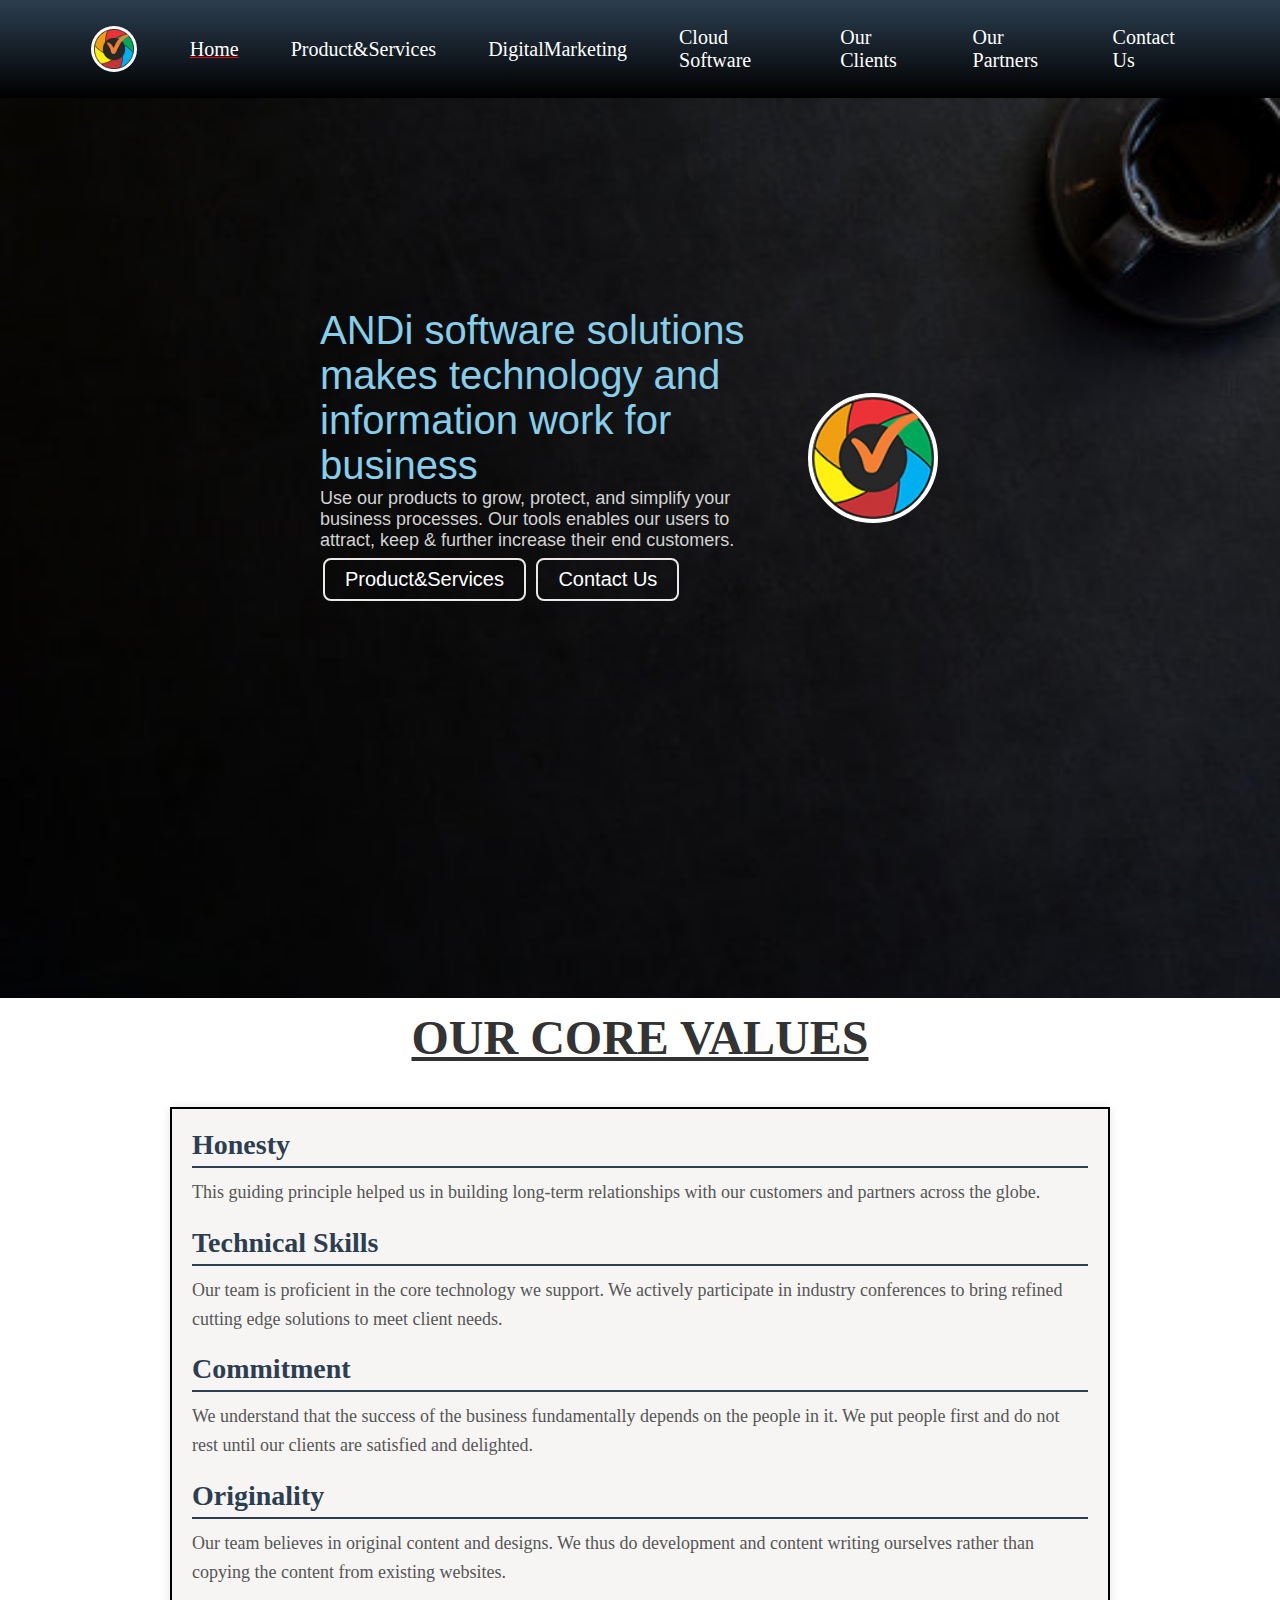
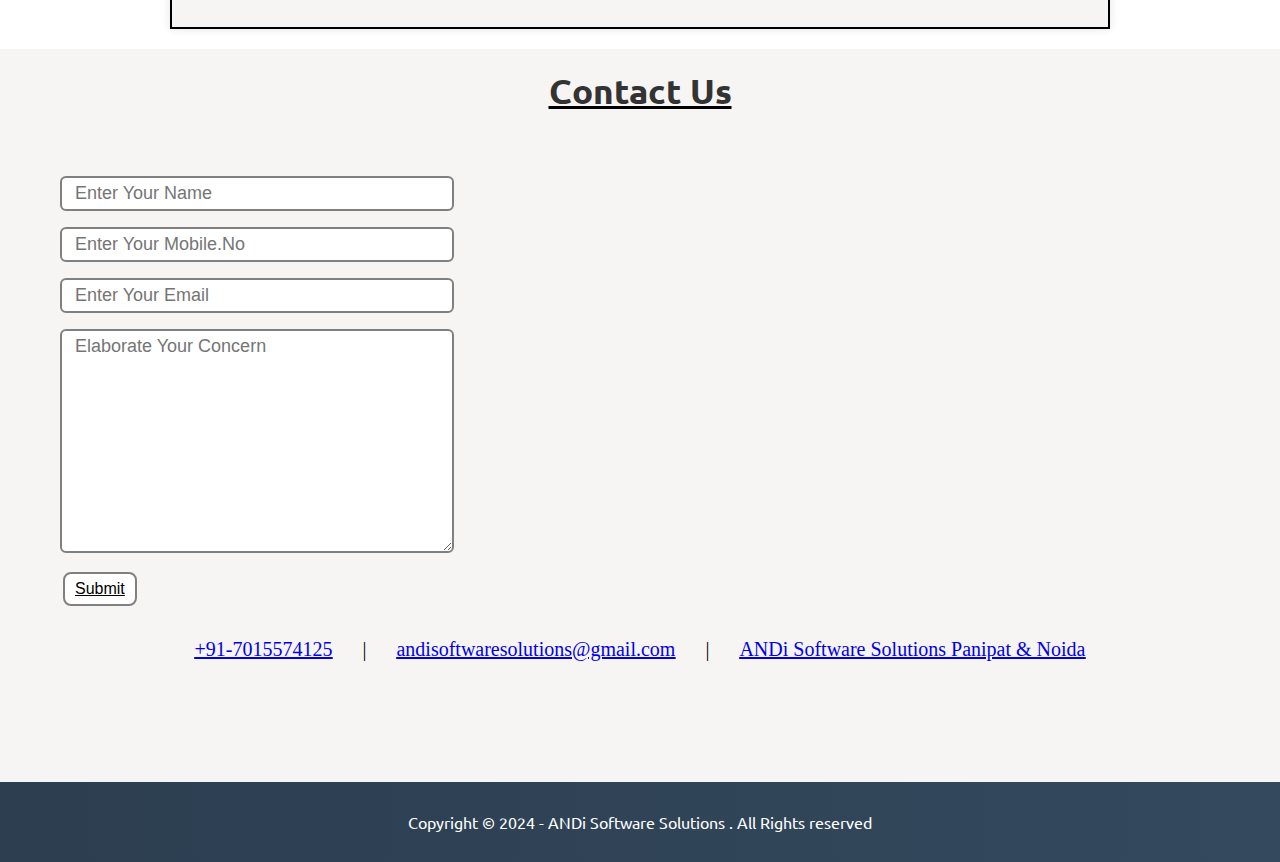
<file: index.html>
<!DOCTYPE html>
<html lang="en">

<head>
    <meta charset="UTF-8">
    <meta name="viewport" content="width=device-width, initial-scale=1.0">
    <title>ANDI Software Solutions</title>
    <link rel="stylesheet" href="style.css">
    <link rel="icon" href="logo.jpg" type="image/x-icon">
</head>

<body>
    <nav class="navbar h-nav">
        <ul class="nav-list v-class">
            <div class="logo"><img src="logo.jpg" alt="logo"></div>
            <li class="active"><a href="#home">Home</a></li>
            <li><a href="services.html">Product&Services</a></li>
            <li><a href="digital.html">DigitalMarketing</a></li>
            <li><a href="cloud.html">Cloud Software</a></li>
            <li><a href="clients.html">Our Clients</a></li>
            <li><a href="partners.html">Our Partners</a></li>
            <li><a href="#contact">Contact Us</a></li>
        </ul>
       
        <div class="burger">
            <div class="line"></div>
            <div class="line"></div>
            <div class="line"></div>
        </div>
    </nav>
    <section class="background firstSection" id="home" >
         
        <div class="box-main">
            <div class="firstHalf">
                
                <p class="text-big">ANDi software solutions makes technology and information work for business </p>
                <p class="text-small">Use our products to grow, protect, and simplify your business processes. Our tools enables our users to attract, keep & further increase their end customers.</p>
                <div class="buttons">
                    <button class="btn">Product&Services</button>
                    <button class="btn">Contact Us</button>
                </div>
            </div>
            <div class="secondHalf">
                <img src="logo.jpg" alt="logo img">
            </div>
        </div>
        
    </section>
    <h1 class="heading-section">OUR CORE VALUES</h1>
    <div class="container">
    
        <div class="value">
            <h2>Honesty</h2>
            <p>This guiding principle helped us in building long-term relationships with our customers and partners across the globe.</p>
        </div>

        <div class="value">
            <h2>Technical Skills</h2>
            <p>Our team is proficient in the core technology we support. We actively participate in industry conferences to bring refined cutting edge solutions to meet client needs.</p>
        </div>

        <div class="value">
            <h2>Commitment</h2>
            <p>We understand that the success of the business fundamentally depends on the people in it. We put people first and do not rest until our clients are satisfied and delighted.</p>
        </div>

        <div class="value">
            <h2>Originality</h2>
            <p>Our team believes in original content and designs. We thus do development and content writing ourselves rather than copying the content from existing websites.</p>
        </div>
    </div>
    
<section class=" contact " id="contact">
            <h1 class="text-center">Contact Us</h1>
            <div class="display">
            <div class="form">
                <input class="form-input" type="text" name="name" id="name" placeholder="Enter Your Name">
                <input class="form-input" type="text" name="phone" id="phone" placeholder="Enter Your Mobile.No">
                <input class="form-input" type="text" name="phone" id="phone" placehoclass="form-input" type="text"
                    name="email" id="email" placeholder="Enter Your Email">
                <textarea class="form-input" name="text" id="text" cols="30" rows="10"
                    placeholder="Elaborate Your Concern"></textarea>
                <form action="thankingpage.html"><button class="btn btn-dark btn-sm">Submit</button></form>
            </div>
            <div class="map">
                <iframe src="https://www.google.com/maps/embed?pb=!1m18!1m12!1m3!1d3476.2990139901735!2d76.96429217498525!3d29.39080764924469!2m3!1f0!2f0!3f0!3m2!1i1024!2i768!4f13.1!3m3!1m2!1s0x390ddbd321b7550d%3A0x85c88d61864b11b3!2sANDi%20Software%20Solutions!5e0!3m2!1sen!2sin!4v1742892875523!5m2!1sen!2sin" width="600" height="450" style="border:0;" allowfullscreen="" loading="lazy" referrerpolicy="no-referrer-when-downgrade"></iframe>
            </div></div>
            <div class="contact-info">
                <p><a href="tel:+91-7015574125">+91-7015574125</a></p>
                <P>|</P>
                <p><a href="https://mail.google.com/mail/?view=cm&fs=1&to=andisoftwaresolutions@gmail.com" target="_blank">andisoftwaresolutions@gmail.com</a></p>
                <p>|</p>
                <p><a href="https://www.google.com/maps/dir/?api=1&origin=ANDi Software Solutions
                    Panipat & Noida" target="_blank">ANDi Software Solutions
                    Panipat & Noida</a>
                </p>
            </div>
    </section>
    <footer >
        <p class="text-footer">
        Copyright &copy; 2024 - ANDi Software Solutions . All Rights reserved
    </p>
    </footer>


    
</body>

</html>
</file>
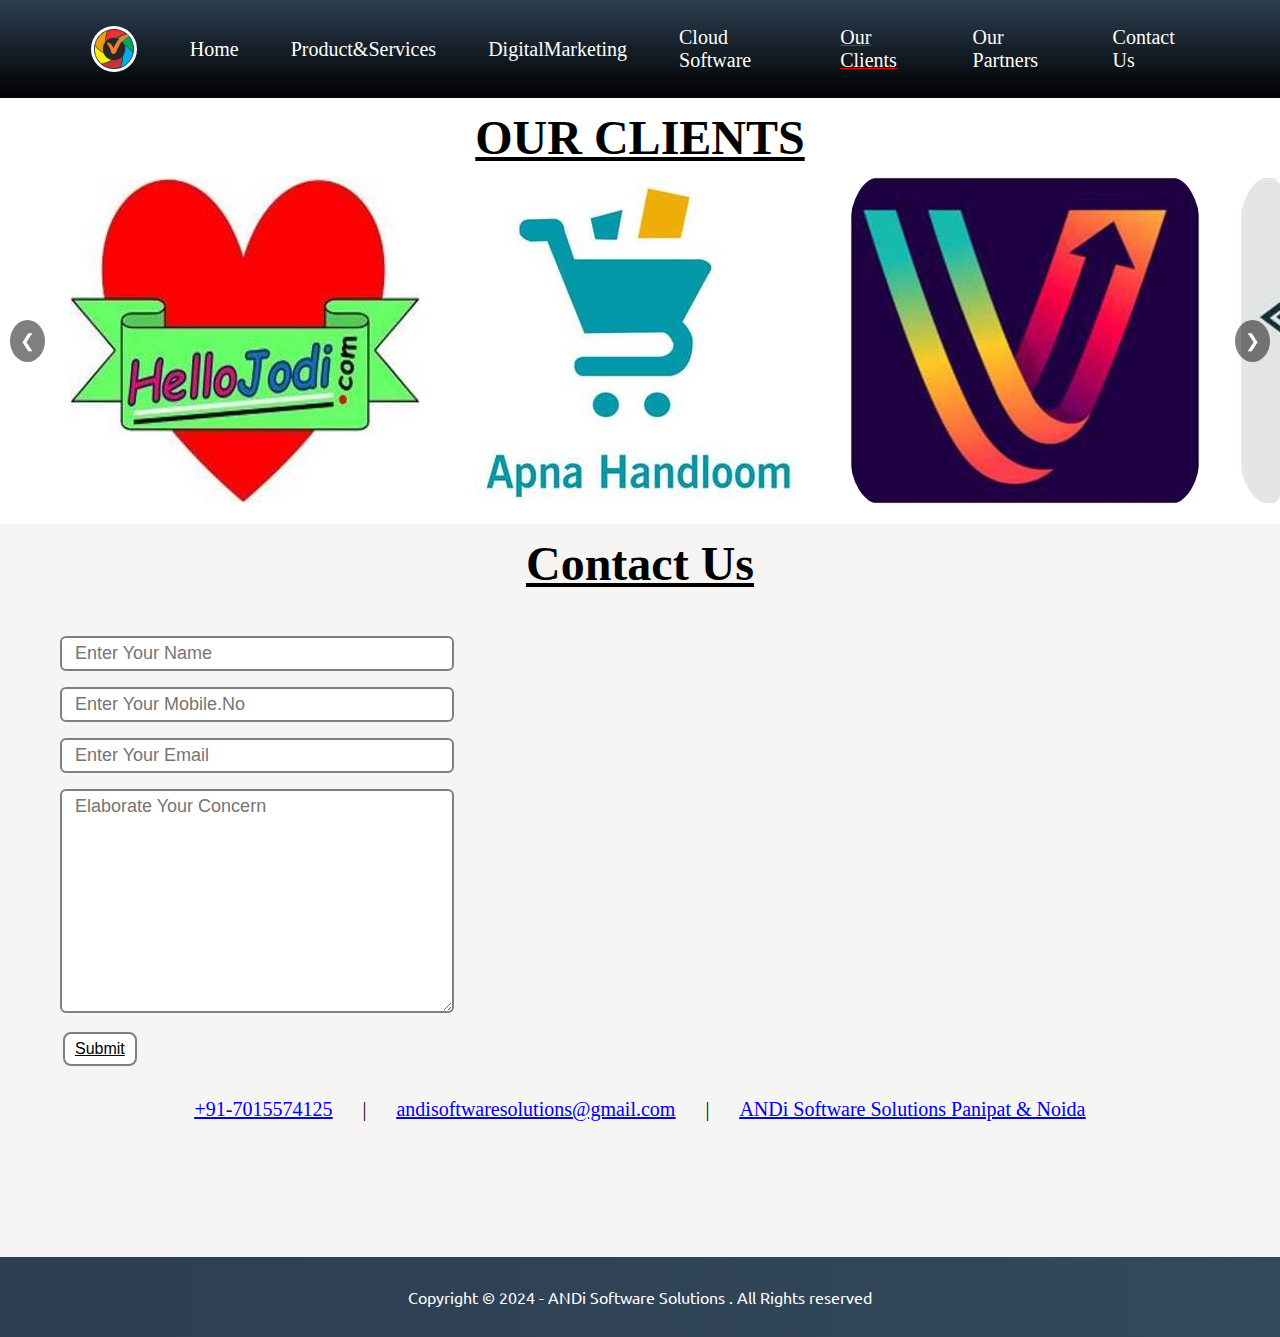
<file: clients.html>
<!DOCTYPE html>
<html lang="en">

<head>
    <meta charset="UTF-8">
    <meta name="viewport" content="width=device-width, initial-scale=1.0">
    <title>ANDI-OUR_CLIENTS</title>
    <link rel="icon" href="logo.jpg" type="image/x-icon">
    <style>
        @import url('https://fonts.googleapis.com/css2?family=Poppins:ital,wght@0,100;0,200;0,300;0,400;0,500;0,600;0,700;0,800;0,900;1,100;1,200;1,300;1,400;1,500;1,600;1,700;1,800;1,900&family=Ubuntu:ital,wght@0,300;0,400;0,500;0,700;1,300;1,400;1,500;1,700&display=swap');

* {
    margin: 0;
    padding: 0;
}

html{
    scroll-behavior: smooth;
}
.navbar {
    display: flex;
    align-items: center;
    justify-content: center;
    position: sticky;
    top: 0;
    cursor: pointer;
    background: linear-gradient(to bottom, #2c3e50, #000000);

}

.logo {
    width: 10%;
    display: flex;
    justify-content: center;
    align-items: center;
}

.logo img {
    width: 40px;
    height: 40px;
    border: 3px solid white;
    border-radius: 50px;
margin:5px;
}

.nav-list {
    width: 90%;

    display: flex;
    align-items: center;
}

.nav-list li {
    list-style: none;
    padding: 26px 26px;
}
.heading-section{
    display: flex;
    justify-content: center;
    align-items: center;
    padding: 12px;
    font-size: 48px;
    font-weight: bold;
    text-decoration: underline;
}

.nav-list li a {
    text-decoration: none;
    color: white;
    font-size: 20px;
}

.nav-list li a:hover {
    color: gray;
}
        .section {
    background-color: #f6f5f4;
    display: flex;
    align-items: center;
    justify-content: space-evenly;
    max-width: 70%;
    margin: auto;
    font-family: 'Ubuntu', sans-serif;
    padding: 10px;
    border: 2px solid black;
}

.section-left {
    flex-direction: row-reverse;
}

.paras {
    padding: 0 65px;
}

.sectionTag {
    padding: 16px 0;
    color: #003366;
    font-size: 40px;
}

.sectionSubTag {
    font-family: 'Segoe UI', Tahoma, Geneva, Verdana, sans-serif;
    font-size:18px;
}

.thumbnail img {
    width: 250px;
    border: 2px solid black;
    border-radius: 26px;
    margin-top: 19px;
}
.text-center {
    
    padding-top: 20px;
    font-family: 'Ubuntu', sans-serif;
    font-size: 35px;
}
.btn {
    padding: 8px 20px;
    margin: 7px 3px;
    border: 2px solid rgb(236, 232, 232);
    border-radius: 8px;
    background: none;
    color: white;
    cursor: pointer;
    font-size: 20px;
}

.btn-sm {
    padding: 6px 10px;
    vertical-align: middle;
    font-size: 16px;
}
.form {
    max-width: 95%;
    margin: 25px auto;
}

.form-input {
    margin: 8px 0;
    width: 65%;
    font-size: 18px;
    border: 2px solid grey;
    border-radius: 6px;
    padding: 5px 13px;
    font-family: 'Segoe UI', Tahoma, Geneva, Verdana, sans-serif;
}
.contact-info{
    text-decoration: none;
    display: flex;
    justify-content: center;
    gap: 30px;
    font-size: 20px;
}
.btn-dark {
    color: black;
    border: 2px solid grey;
    display: flex;
    justify-content: left;
 
    background-color: white;
}
.btn-dark:hover{
    background-color: rgb(209, 203, 203);
    color: #003366;
}
.display{
    display: flex;
    justify-content: space-evenly;
   margin: 0 60px;
}
footer{
    background: linear-gradient(to right, #2c3e50, #34495e);
}
.text-footer {
    text-align: center;
    padding: 30px 0;
    font-family: 'Ubuntu', sans-serif;
    display: flex;
    justify-content: center;
    align-items: center;
    color: white;

}
.contact {
    background-color: #f6f5f4;
    height: 733px;
   margin: 20px 0 0 0;
   text-decoration: underline;
}
.burger {
    display: none;
    position: absolute;
    cursor: pointer;
    right: 5%;
    top: 15px;
}

.line {
    width: 33px;
    background-color: white;
    height: 4px;
    margin: 5px 3px;
}
.nav-list li.active{
     text-decoration: underline;
    color:  red;

}
        .slider-container {
            position: relative;
        
            max-width: 100%;
            overflow: hidden;
            border-radius: 10px;
            padding: 0 50px;
        }

        .slider {
            display: flex;
            transition: transform 0.5s ease-in-out;
        }

        .slider img {
            width: 60%;
            height: 60%;
            border-radius: 50px;
           padding: 0 20px;
        }

        .prev, .next {
            position: absolute;
            top: 50%;
            transform: translateY(-50%);
            background-color: rgba(0, 0, 0, 0.5);
            color: white;
            border: none;
            padding: 10px;
            cursor: pointer;
            font-size: 18px;
            border-radius: 50%;
        }

        .prev {
            left: 10px;
        }

        .next {
            right: 10px;
        }

    </style>
</head>

<body>
    <nav class="navbar h-nav">
        <ul class="nav-list v-class">
            <div class="logo"><img src="logo.jpg" alt="logo"></div>
            <li ><a href="index.html">Home</a></li>
            <li><a href="services.html">Product&Services</a></li>
            <li ><a href="digital.html">DigitalMarketing</a></li>
            <li ><a href="cloud.html">Cloud Software</a></li>
            <li class="active"><a href="">Our Clients</a></li>
            <li><a href="partners.html">Our Partners</a></li>
            <li><a href="#contact">Contact Us</a></li>
        </ul>
       
        <div class="burger">
            <div class="line"></div>
            <div class="line"></div>
            <div class="line"></div>
        </div>
    </nav>
<h1 class="heading-section">OUR CLIENTS</h1>
<div class="slider-container">
    <div class="slider" id="imageSlider">
        <img src="hello.jpg" alt="Image 1">
        <img src="apna.jpg" alt="Image 2">
        <img src="v.jpg" alt="Image 3">
        <img src="theloans4all.jpg" alt="Image 4">
        <img src="apna solar.jpg" alt="Image 5">
        <img src="vardaan.jpg" alt="Image 6">
        <img src="jungly.jpg" alt="Image 7">
        <img src="Thejobs.jpg" alt="Image 8">
    </div>
    <button class="prev" id="prevBtn">&#10094;</button>
    <button class="next" id="nextBtn">&#10095;</button>
</div>



<section class=" contact " id="contact">
            <h1 class="heading-section">Contact Us</h1>
            <div class="display">
            <div class="form">
                <input class="form-input" type="text" name="name" id="name" placeholder="Enter Your Name">
                <input class="form-input" type="text" name="phone" id="phone" placeholder="Enter Your Mobile.No">
                <input class="form-input" type="text" name="phone" id="phone" placehoclass="form-input" type="text"
                    name="email" id="email" placeholder="Enter Your Email">
                <textarea class="form-input" name="text" id="text" cols="30" rows="10"
                    placeholder="Elaborate Your Concern"></textarea>
                <form action="thankingpage.html"><button class="btn btn-dark btn-sm">Submit</button></form>
            </div>
            <div class="map">
                <iframe src="https://www.google.com/maps/embed?pb=!1m18!1m12!1m3!1d3476.2990139901735!2d76.96429217498525!3d29.39080764924469!2m3!1f0!2f0!3f0!3m2!1i1024!2i768!4f13.1!3m3!1m2!1s0x390ddbd321b7550d%3A0x85c88d61864b11b3!2sANDi%20Software%20Solutions!5e0!3m2!1sen!2sin!4v1742892875523!5m2!1sen!2sin" width="600" height="450" style="border:0;" allowfullscreen="" loading="lazy" referrerpolicy="no-referrer-when-downgrade"></iframe>
            </div></div>
            <div class="contact-info">
                <p><a href="tel:+91-7015574125">+91-7015574125</a></p>
                <P>|</P>
                <p><a href="https://mail.google.com/mail/?view=cm&fs=1&to=andisoftwaresolutions@gmail.com" target="_blank">andisoftwaresolutions@gmail.com</a></p>
                <p>|</p>
                <p><a href="https://www.google.com/maps/dir/?api=1&origin=ANDi Software Solutions
                    Panipat & Noida" target="_blank">ANDi Software Solutions
                    Panipat & Noida</a>
                </p>
            </div>
    </section>
    <footer >
        <p class="text-footer">
        Copyright &copy; 2024 - ANDi Software Solutions . All Rights reserved
    </p>
    </footer>

    <script>
        let currentIndex = 0;
        const images = document.querySelectorAll(".slider img");
        const slider = document.getElementById("imageSlider");
    
        document.getElementById("nextBtn").addEventListener("click", () => {
            if (currentIndex < images.length - 1) {
                currentIndex++;
            } else {
                currentIndex = 0;
            }
            updateSliderPosition();
        });
    
        document.getElementById("prevBtn").addEventListener("click", () => {
            if (currentIndex > 0) {
                currentIndex--;
            } else {
                currentIndex = images.length - 1;
            }
            updateSliderPosition();
        });
    
        function updateSliderPosition() {
            const offset = -currentIndex * 100;
            slider.style.transform = `translateX(${offset}%)`;
        }
    </script>
</body>

</html>
</file>
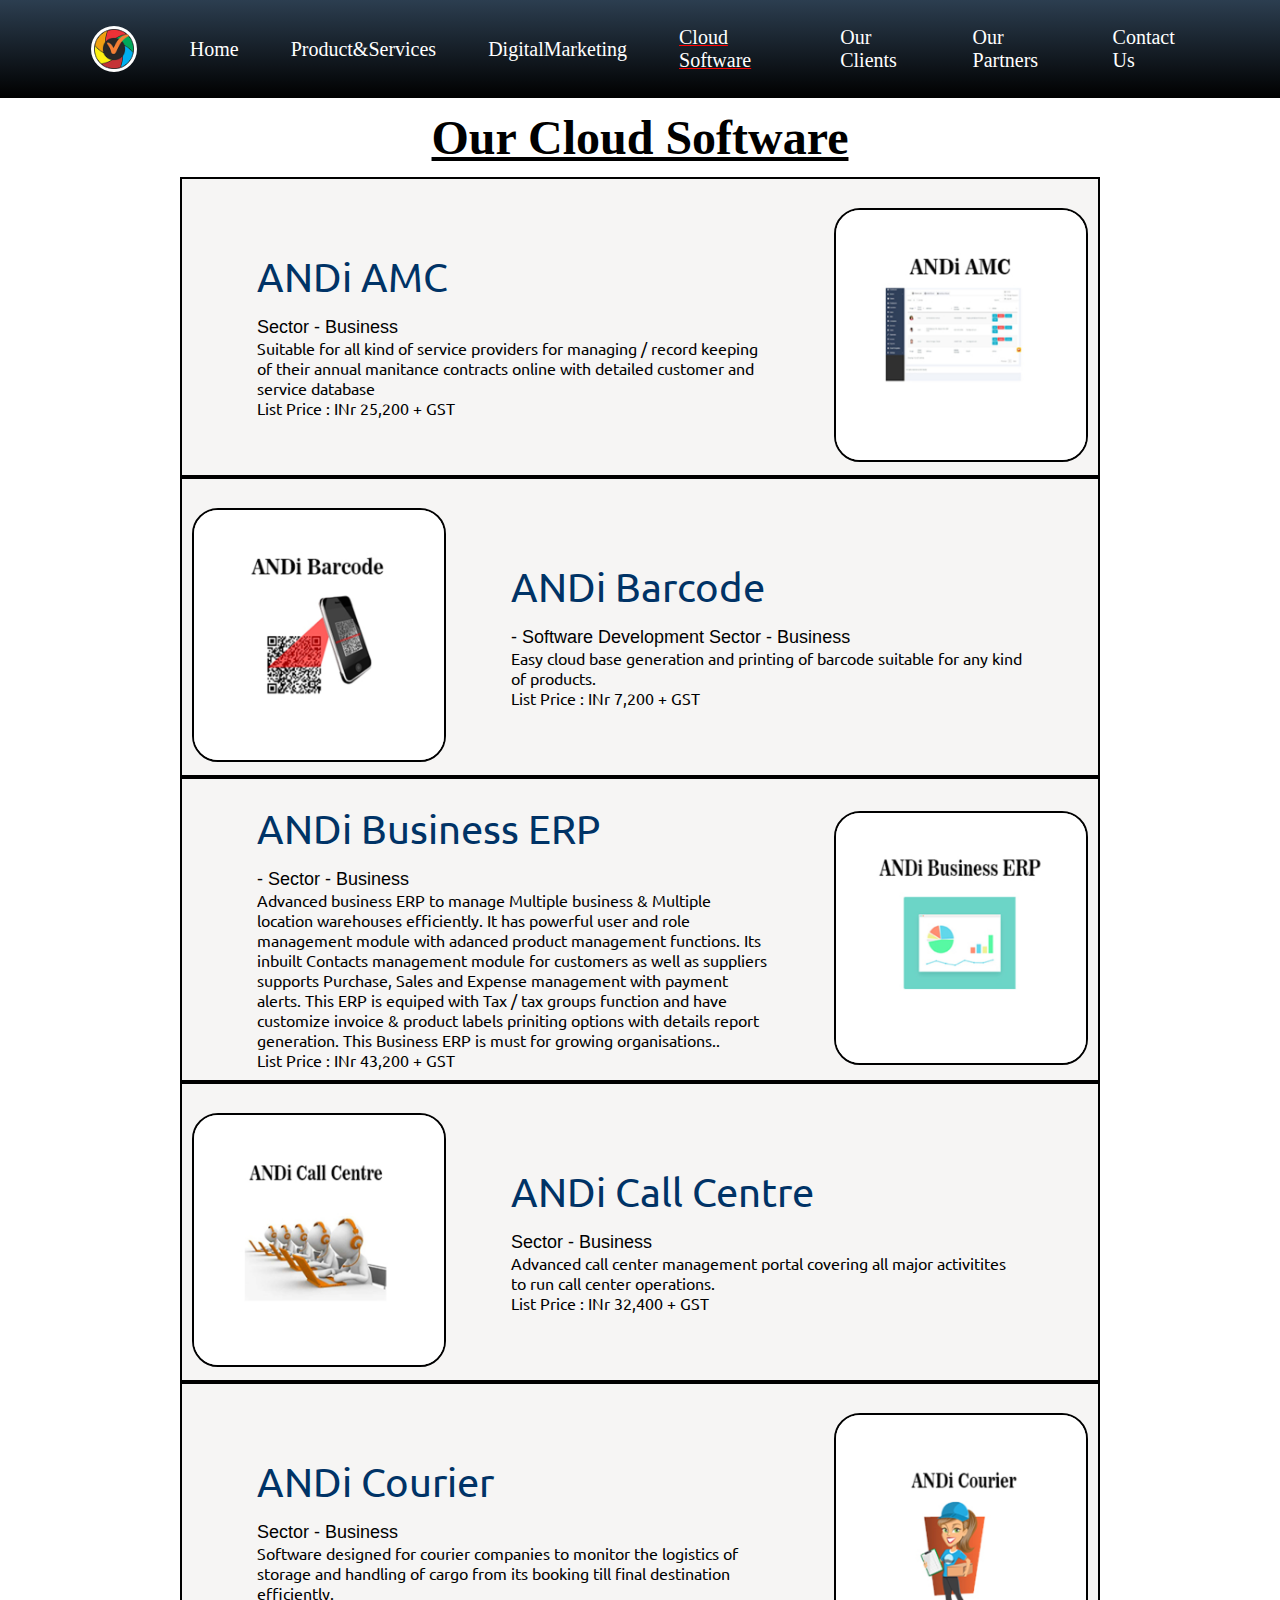
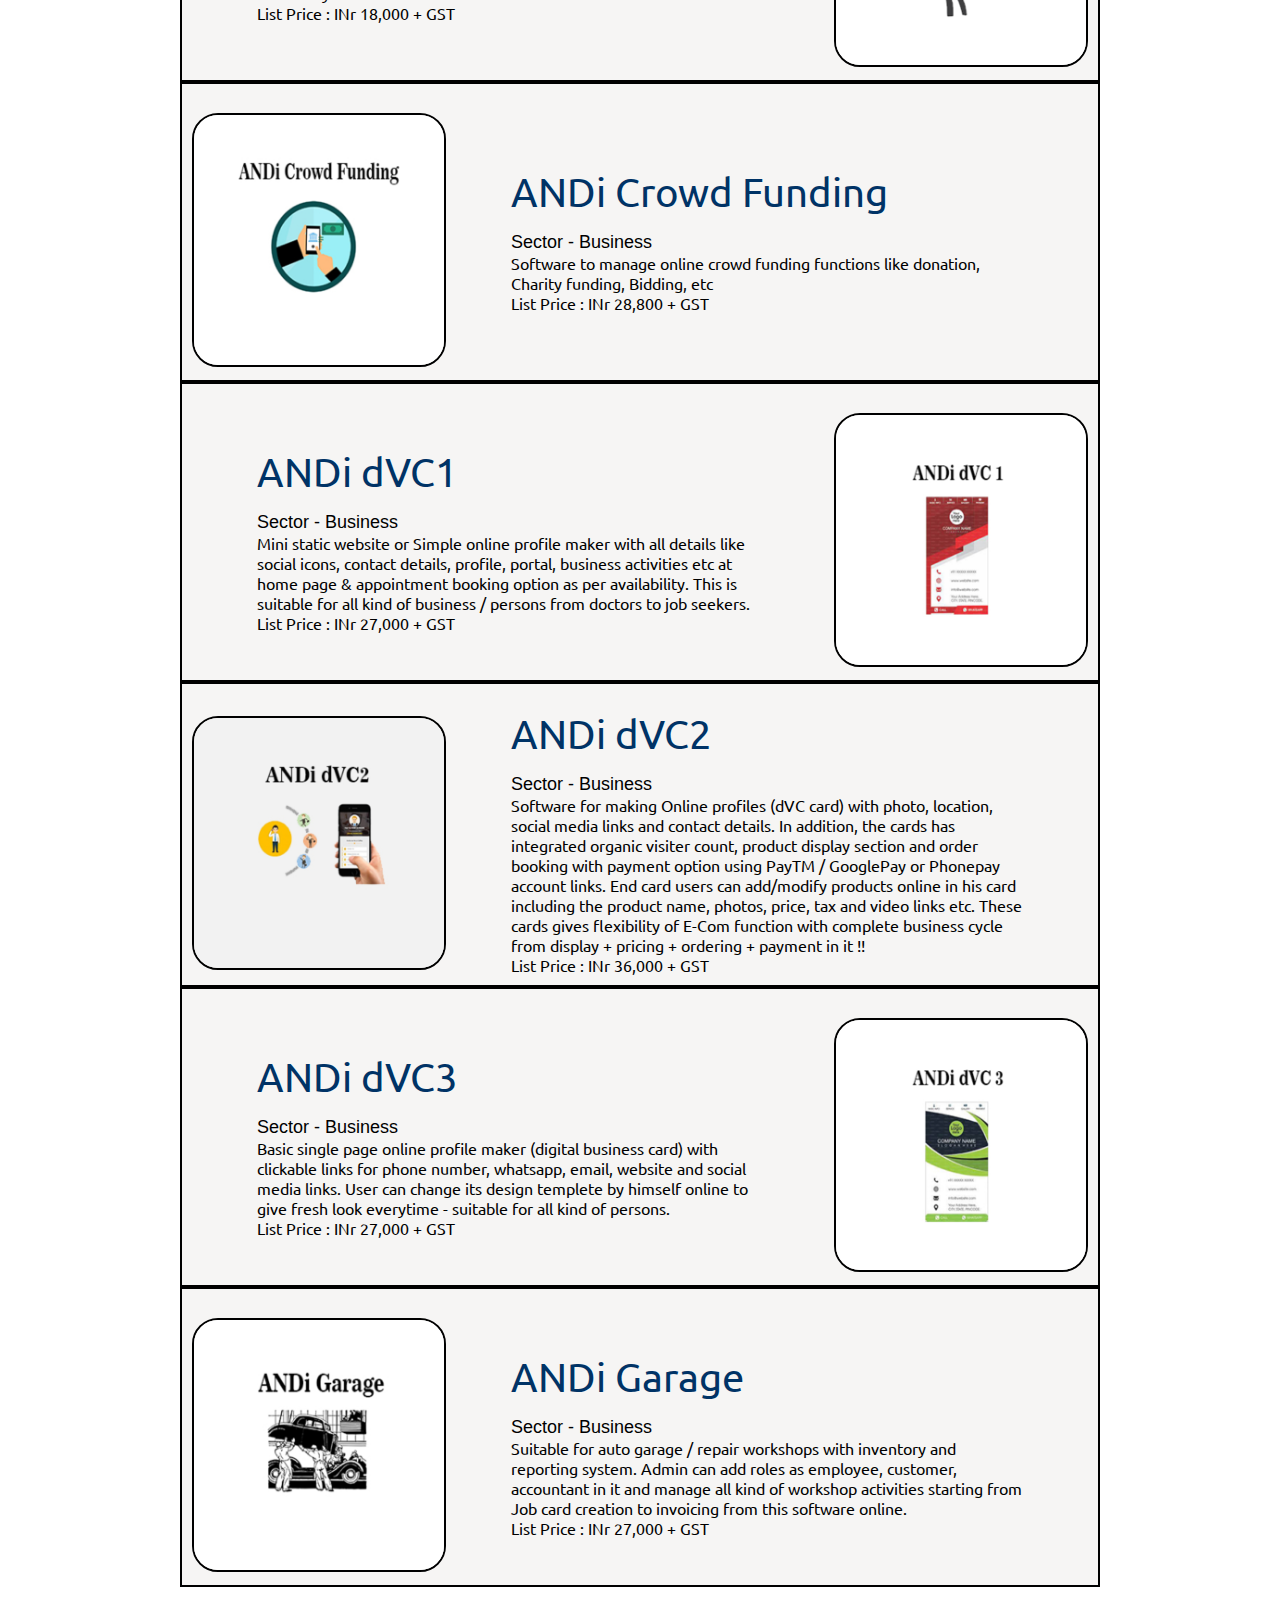
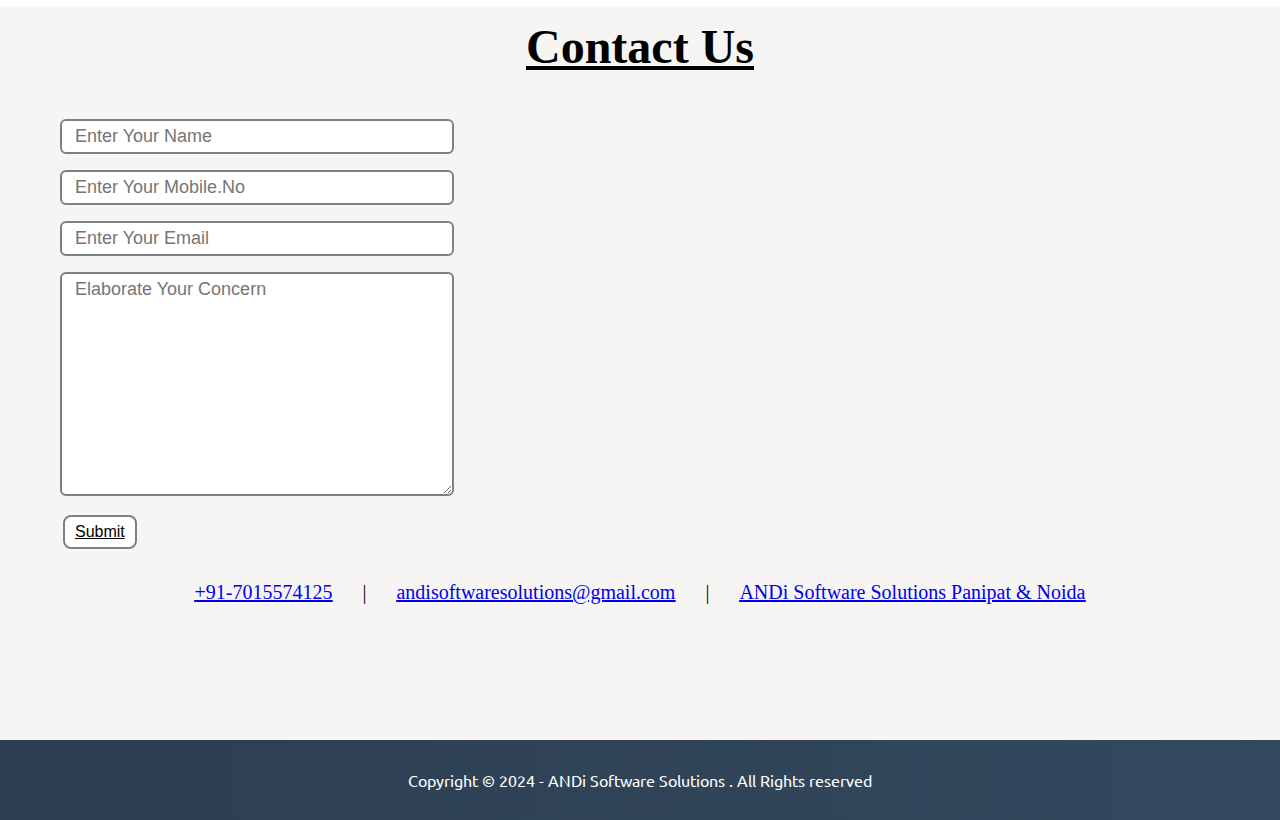
<file: cloud.html>
<!DOCTYPE html>
<html lang="en">

<head>
    <meta charset="UTF-8">
    <meta name="viewport" content="width=device-width, initial-scale=1.0">
    <title>ANDI-Cloud_Software</title>
    <link rel="icon" href="logo.jpg" type="image/x-icon">
    <style>
        @import url('https://fonts.googleapis.com/css2?family=Poppins:ital,wght@0,100;0,200;0,300;0,400;0,500;0,600;0,700;0,800;0,900;1,100;1,200;1,300;1,400;1,500;1,600;1,700;1,800;1,900&family=Ubuntu:ital,wght@0,300;0,400;0,500;0,700;1,300;1,400;1,500;1,700&display=swap');

* {
    margin: 0;
    padding: 0;
}
html{
    scroll-behavior: smooth;
}
.btn {
    padding: 8px 20px;
    margin: 7px 3px;
    border: 2px solid rgb(236, 232, 232);
    border-radius: 8px;
    background: none;
    color: white;
    cursor: pointer;
    font-size: 20px;
}

.btn-sm {
    padding: 6px 10px;
    vertical-align: middle;
    font-size: 16px;
}
.navbar {
    display: flex;
    align-items: center;
    justify-content: center;
    position: sticky;
    top: 0;
    cursor: pointer;
    background: linear-gradient(to bottom, #2c3e50, #000000);

}

.logo {
    width: 10%;
    display: flex;
    justify-content: center;
    align-items: center;
}

.logo img {
    width: 40px;
    height: 40px;
    border: 3px solid white;
    border-radius: 50px;
margin:5px;
}

.nav-list {
    width: 90%;

    display: flex;
    align-items: center;
}

.nav-list li {
    list-style: none;
    padding: 26px 26px;
}
.heading-section{
    display: flex;
    justify-content: center;
    align-items: center;
    padding: 12px;
    font-size: 48px;
    font-weight: bold;
    text-decoration: underline;
}

.nav-list li a {
    text-decoration: none;
    color: white;
    font-size: 20px;
}

.nav-list li a:hover {
    color: gray;
}
        .section {
    background-color: #f6f5f4;
    display: flex;
    align-items: center;
    justify-content: space-evenly;
    max-width: 70%;
    margin: auto;
    font-family: 'Ubuntu', sans-serif;
    padding: 10px;
    border: 2px solid black;
}

.section-left {
    flex-direction: row-reverse;
}

.paras {
    padding: 0 65px;
}

.sectionTag {
    padding: 16px 0;
    color: #003366;
    font-size: 40px;
}

.sectionSubTag {
    font-family: 'Segoe UI', Tahoma, Geneva, Verdana, sans-serif;
    font-size:18px;
}

.thumbnail img {
    width: 250px;
    border: 2px solid black;
    border-radius: 26px;
    margin-top: 19px;
}
.text-center {
    
    padding-top: 20px;
    font-family: 'Ubuntu', sans-serif;
    font-size: 35px;
}

.form {
    max-width: 95%;
    margin: 25px auto;
}

.form-input {
    margin: 8px 0;
    width: 65%;
    font-size: 18px;
    border: 2px solid grey;
    border-radius: 6px;
    padding: 5px 13px;
    font-family: 'Segoe UI', Tahoma, Geneva, Verdana, sans-serif;
}
.contact-info{
    text-decoration: none;
    display: flex;
    justify-content: center;
    gap: 30px;
    font-size: 20px;
}
.btn-dark {
    color: black;
    border: 2px solid grey;
    display: flex;
    justify-content: left;
 
    background-color: white;
}
.btn-dark:hover{
    background-color: rgb(209, 203, 203);
    color: #003366;
}
.display{
    display: flex;
    justify-content: space-evenly;
   margin: 0 60px;
}
footer{
    background: linear-gradient(to right, #2c3e50, #34495e);
}
.text-footer {
    text-align: center;
    padding: 30px 0;
    font-family: 'Ubuntu', sans-serif;
    display: flex;
    justify-content: center;
    align-items: center;
    color: white;

}
.contact {
    background-color: #f6f5f4;
    height: 733px;
   margin: 20px 0 0 0;
   text-decoration: underline;
}
.burger {
    display: none;
    position: absolute;
    cursor: pointer;
    right: 5%;
    top: 15px;
}

.line {
    width: 33px;
    background-color: white;
    height: 4px;
    margin: 5px 3px;
}
.nav-list li.active{
     text-decoration: underline;
    color:  red;

}

    </style>
</head>

<body>
    <nav class="navbar h-nav">
        <ul class="nav-list v-class">
            <div class="logo"><img src="logo.jpg" alt="logo"></div>
            <li ><a href="index.html">Home</a></li>
            <li ><a href="services.html">Product&Services</a></li>
            <li><a href="digital.html">DigitalMarketing</a></li>
            <li class="active"><a href="">Cloud Software</a></li>
            <li><a href="clients.html">Our Clients</a></li>
            <li><a href="partners.html">Our Partners</a></li>
            <li><a href="#contact">Contact Us</a></li>
        </ul>
       
        <div class="burger">
            <div class="line"></div>
            <div class="line"></div>
            <div class="line"></div>
        </div>
    </nav>
<h1 class="heading-section">Our Cloud Software</h1>
    <section class="section" id="services" >
       
        <div class="paras">
            <p class="sectionTag ">ANDi AMC</p>
            <p class="sectionSubTag ">	
              
                Sector - Business
                
                <p>Suitable for all kind of service providers for managing / record keeping of their annual manitance contracts online with detailed customer and service database</p>
                
                List Price : INr 25,200 + GST</p>
        </div>
        <div class="thumbnail">
            <img src="s1.jpg" alt="software image" class="imgFluid">
        </div>
    </section>

    <!-- ********************** -->

    <section class="section section-left" >
      
        <div class="paras">
            <p class="sectionTag ">ANDi Barcode</p>
            <p class="sectionSubTag ">- Software Development
                Sector - Business

               <p> Easy cloud base generation and printing of barcode suitable for any kind of products.</p>
                
                List Price : INr 7,200 + GST </p>
        </div>
        <div class="thumbnail">
            <img src="s2.jpg" alt="software image" class="imgFluid">
        </div>
    </section>

    <!-- ********************** -->

    <section class="section ">
        <div class="paras">
            <p class="sectionTag ">ANDi Business ERP</p>
            <p class="sectionSubTag ">- Sector - Business

                <p>Advanced business ERP to manage Multiple business & Multiple location warehouses efficiently. It has powerful user and role management module with adanced product management functions. Its inbuilt Contacts management module for customers as well as suppliers supports Purchase, Sales and Expense management with payment alerts. This ERP is equiped with Tax / tax groups function and have customize invoice & product labels priniting options with details report generation. This Business ERP is must for growing organisations..</p>
                
                List Price : INr 43,200 + GST</p>
        </div>
        <div class="thumbnail">
            <img src="s3.jpg" alt="software image" class="imgFluid" >
        </div>
      </section>

        <!-- ***************** -->
        <section class="section section-left" >
            <div class="paras">
                <p class="sectionTag ">ANDi Call Centre</p>
                <p class="sectionSubTag ">Sector - Business

                   <p> Advanced call center management portal covering all major activitites to run call center operations.</p>
                    
                    List Price : INr 32,400 + GST </p>
            </div>
            <div class="thumbnail">
                <img src="s4.jpg" alt="software image" class="imgFluid">
            </div>
        </section>
        <!-- ********************** -->
        <section class="section ">
            <div class="paras">
                <p class="sectionTag ">ANDi Courier</p>
                <p class="sectionSubTag ">Sector - Business

                  <p> Software designed for courier companies to monitor the logistics of storage and handling of cargo from its booking till final destination efficiently.</p> 
                    
                    List Price : INr 18,000 + GST</p>
            </div>
            <div class="thumbnail">
                <img src="s5.jpg" alt="software image" class="imgFluid" ">
            </div>
          </section>
         <!-- **************************** -->
         <section class="section section-left" >
            <div class="paras">
                <p class="sectionTag ">ANDi Crowd Funding</p>
                <p class="sectionSubTag ">Sector - Business

                   <p>Software to manage online crowd funding functions like donation, Charity funding, Bidding, etc</p> 
                    
                    List Price : INr 28,800 + GST </p>
            </div>
            <div class="thumbnail">
                <img src="s6.jpg" alt="software image" class="imgFluid">
            </div>
        </section>
        <!-- ********************************* -->
        <section class="section ">
            <div class="paras">
                <p class="sectionTag ">ANDi dVC1</p>
                <p class="sectionSubTag ">Sector - Business

                   <p> Mini static website or Simple online profile maker with all details like social icons, contact details, profile, portal, business activities etc at home page & appointment booking option as per availability. This is suitable for all kind of business / persons from doctors to job seekers.</p>
                    
                    List Price : INr 27,000 + GST</p>
            </div>
            <div class="thumbnail">
                <img src="s8.jpg" alt="software image" class="imgFluid" ">
            </div>
          </section>
          <!-- ********************************** -->
          <section class="section section-left" >
            <div class="paras">
                <p class="sectionTag ">ANDi dVC2</p>
                <p class="sectionSubTag ">Sector - Business

                   <p> Software for making Online profiles (dVC card) with photo, location, social media links and contact details. In addition, the cards has integrated organic visiter count, product display section and order booking with payment option using PayTM / GooglePay or Phonepay account links. End card users can add/modify products online in his card including the product name, photos, price, tax and video links etc. These cards gives flexibility of E-Com function with complete business cycle from display + pricing + ordering + payment in it !!</p>
                    
                    List Price : INr 36,000 + GST </p>
            </div>
            <div class="thumbnail">
                <img src="s9.jpg" alt="software image" class="imgFluid">
            </div>
        </section>
        <!-- ****************************** --> <section class="section ">
            <div class="paras">
                <p class="sectionTag ">ANDi dVC3</p>
                <p class="sectionSubTag ">Sector - Business

                  <p> Basic single page online profile maker (digital business card) with clickable links for phone number, whatsapp, email, website and social media links. User can change its design templete by himself online to give fresh look everytime - suitable for all kind of persons.</p> 
                    
                    List Price : INr 27,000 + GST</p>
            </div>
            <div class="thumbnail">
                <img src="s10.jpg" alt="software image" class="imgFluid" ">
            </div>
          </section>
          <!-- **************************** -->
          <section class="section section-left" >
            <div class="paras">
                <p class="sectionTag ">ANDi Garage</p>
                <p class="sectionSubTag ">Sector - Business

                  <p>  Suitable for auto garage / repair workshops with inventory and reporting system. Admin can add roles as employee, customer, accountant in it and manage all kind of workshop activities starting from Job card creation to invoicing from this software online.</p>
                    
                    List Price : INr 27,000 + GST </p>
            </div>
            <div class="thumbnail">
                <img src="s11.jpg" alt="software image" class="imgFluid">
            </div>
        </section>
        <!-- ********************8 -->
<section class=" contact " id="contact">
            <h1 class="heading-section">Contact Us</h1>
            <div class="display">
            <div class="form">
                <input class="form-input" type="text" name="name" id="name" placeholder="Enter Your Name">
                <input class="form-input" type="text" name="phone" id="phone" placeholder="Enter Your Mobile.No">
                <input class="form-input" type="text" name="phone" id="phone" placehoclass="form-input" type="text"
                    name="email" id="email" placeholder="Enter Your Email">
                <textarea class="form-input" name="text" id="text" cols="30" rows="10"
                    placeholder="Elaborate Your Concern"></textarea>
                <form action="thankingpage.html"><button class="btn btn-dark btn-sm">Submit</button></form>
            </div>
            <div class="map">
                <iframe src="https://www.google.com/maps/embed?pb=!1m18!1m12!1m3!1d3476.2990139901735!2d76.96429217498525!3d29.39080764924469!2m3!1f0!2f0!3f0!3m2!1i1024!2i768!4f13.1!3m3!1m2!1s0x390ddbd321b7550d%3A0x85c88d61864b11b3!2sANDi%20Software%20Solutions!5e0!3m2!1sen!2sin!4v1742892875523!5m2!1sen!2sin" width="600" height="450" style="border:0;" allowfullscreen="" loading="lazy" referrerpolicy="no-referrer-when-downgrade"></iframe>
            </div></div>
            <div class="contact-info">
                <p><a href="tel:+91-7015574125">+91-7015574125</a></p>
                <P>|</P>
                <p><a href="https://mail.google.com/mail/?view=cm&fs=1&to=andisoftwaresolutions@gmail.com" target="_blank">andisoftwaresolutions@gmail.com</a></p>
                <p>|</p>
                <p><a href="https://www.google.com/maps/dir/?api=1&origin=ANDi Software Solutions
                    Panipat & Noida" target="_blank">ANDi Software Solutions
                    Panipat & Noida</a>
                </p>
            </div>
    </section>
    <footer >
        <p class="text-footer">
        Copyright &copy; 2024 - ANDi Software Solutions . All Rights reserved
    </p>
    </footer>


   
</body>

</html>
</file>
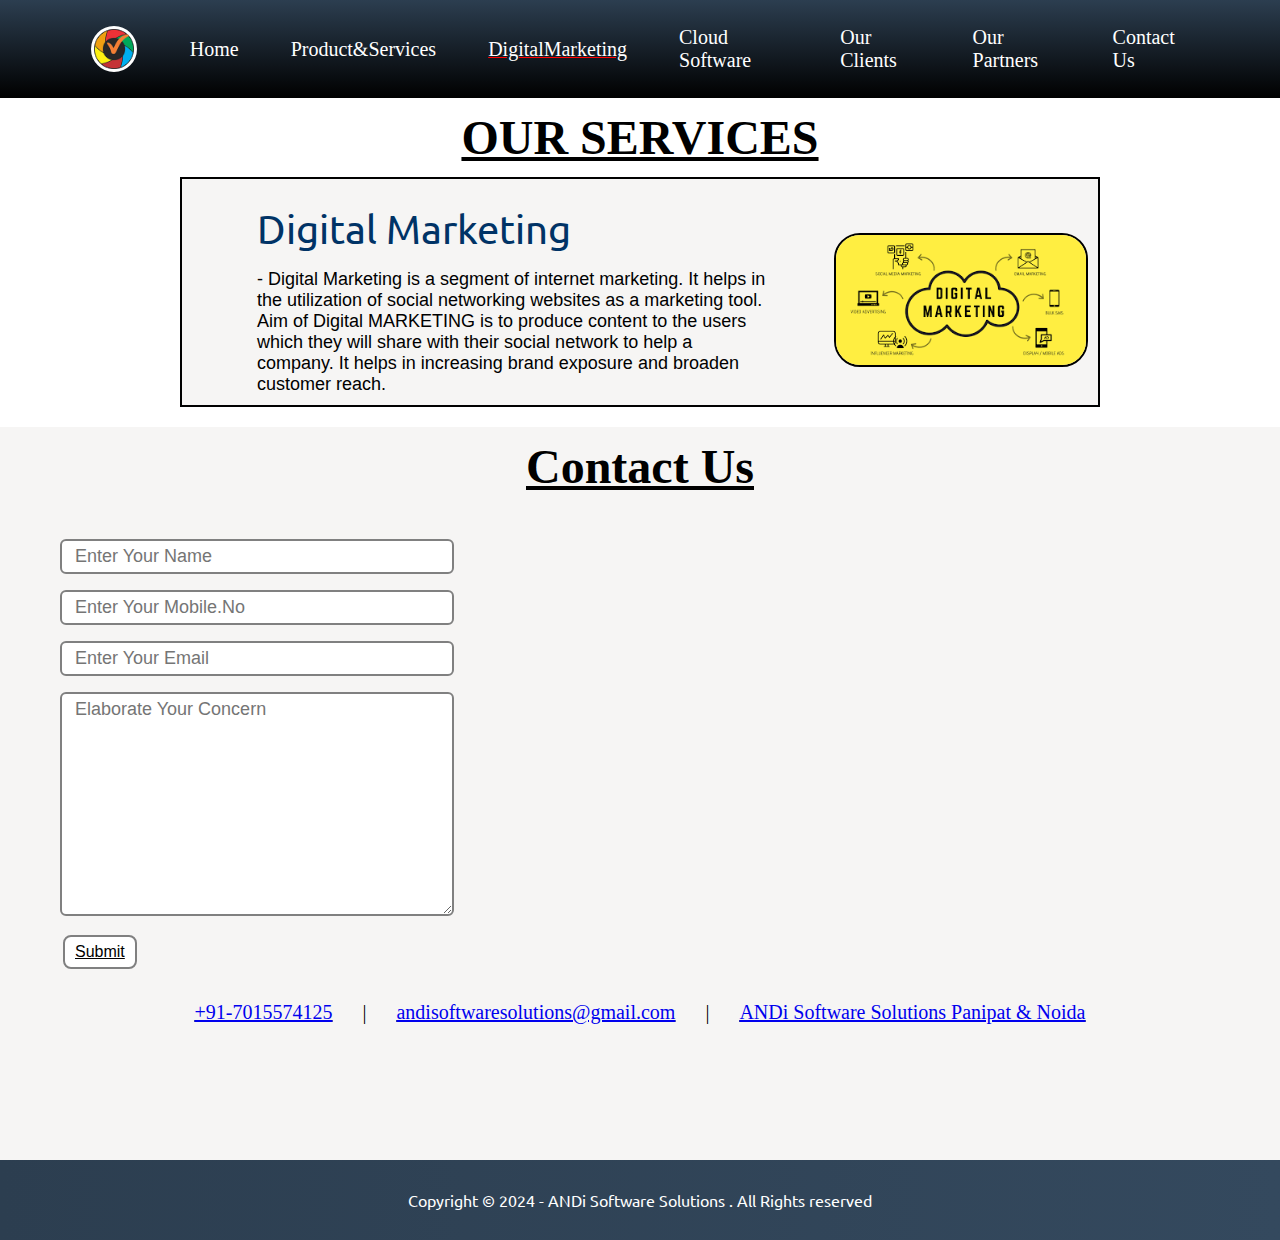
<file: digital.html>
<!DOCTYPE html>
<html lang="en">

<head>
    <meta charset="UTF-8">
    <meta name="viewport" content="width=device-width, initial-scale=1.0">
    <title>ANDI-Digital_Marketing</title>
    <link rel="icon" href="logo.jpg" type="image/x-icon">
    <style>
        @import url('https://fonts.googleapis.com/css2?family=Poppins:ital,wght@0,100;0,200;0,300;0,400;0,500;0,600;0,700;0,800;0,900;1,100;1,200;1,300;1,400;1,500;1,600;1,700;1,800;1,900&family=Ubuntu:ital,wght@0,300;0,400;0,500;0,700;1,300;1,400;1,500;1,700&display=swap');

* {
    margin: 0;
    padding: 0;
}
html{
    scroll-behavior: smooth;
}
.btn {
    padding: 8px 20px;
    margin: 7px 3px;
    border: 2px solid rgb(236, 232, 232);
    border-radius: 8px;
    background: none;
    color: white;
    cursor: pointer;
    font-size: 20px;
}

.btn-sm {
    padding: 6px 10px;
    vertical-align: middle;
    font-size: 16px;
}
.navbar {
    display: flex;
    align-items: center;
    justify-content: center;
    position: sticky;
    top: 0;
    cursor: pointer;
    background: linear-gradient(to bottom, #2c3e50, #000000);

}

.logo {
    width: 10%;
    display: flex;
    justify-content: center;
    align-items: center;
}

.logo img {
    width: 40px;
    height: 40px;
    border: 3px solid white;
    border-radius: 50px;
margin:5px;
}

.nav-list {
    width: 90%;

    display: flex;
    align-items: center;
}

.nav-list li {
    list-style: none;
    padding: 26px 26px;
}
.heading-section{
    display: flex;
    justify-content: center;
    align-items: center;
    padding: 12px;
    font-size: 48px;
    font-weight: bold;
    text-decoration: underline;
}

.nav-list li a {
    text-decoration: none;
    color: white;
    font-size: 20px;
}

.nav-list li a:hover {
    color: gray;
}
        .section {
    background-color: #f6f5f4;
    display: flex;
    align-items: center;
    justify-content: space-evenly;
    max-width: 70%;
    margin: auto;
    font-family: 'Ubuntu', sans-serif;
    padding: 10px;
    border: 2px solid black;
}

.section-left {
    flex-direction: row-reverse;
}

.paras {
    padding: 0 65px;
}

.sectionTag {
    padding: 16px 0;
    color: #003366;
    font-size: 40px;
}

.sectionSubTag {
    font-family: 'Segoe UI', Tahoma, Geneva, Verdana, sans-serif;
    font-size:18px;
}

.thumbnail img {
    width: 250px;
    border: 2px solid black;
    border-radius: 26px;
    margin-top: 19px;
}
.text-center {
    
    padding-top: 20px;
    font-family: 'Ubuntu', sans-serif;
    font-size: 35px;
}

.form {
    max-width: 95%;
    margin: 25px auto;
}

.form-input {
    margin: 8px 0;
    width: 65%;
    font-size: 18px;
    border: 2px solid grey;
    border-radius: 6px;
    padding: 5px 13px;
    font-family: 'Segoe UI', Tahoma, Geneva, Verdana, sans-serif;
}
.contact-info{
    text-decoration: none;
    display: flex;
    justify-content: center;
    gap: 30px;
    font-size: 20px;
}
.btn-dark {
    color: black;
    border: 2px solid grey;
    display: flex;
    justify-content: left;
 
    background-color: white;
}
.btn-dark:hover{
    background-color: rgb(209, 203, 203);
    color: #003366;
}
.display{
    display: flex;
    justify-content: space-evenly;
   margin: 0 60px;
}
footer{
    background: linear-gradient(to right, #2c3e50, #34495e);
}
.text-footer {
    text-align: center;
    padding: 30px 0;
    font-family: 'Ubuntu', sans-serif;
    display: flex;
    justify-content: center;
    align-items: center;
    color: white;

}
.contact {
    background-color: #f6f5f4;
    height: 733px;
   margin: 20px 0 0 0;
   text-decoration: underline;
}
.burger {
    display: none;
    position: absolute;
    cursor: pointer;
    right: 5%;
    top: 15px;
}

.line {
    width: 33px;
    background-color: white;
    height: 4px;
    margin: 5px 3px;
}
.nav-list li.active{
     text-decoration: underline;
    color:  red;

}

    </style>
</head>

<body>
    <nav class="navbar h-nav">
        <ul class="nav-list v-class">
            <div class="logo"><img src="logo.jpg" alt="logo"></div>
            <li ><a href="index.html">Home</a></li>
            <li><a href="services.html">Product&Services</a></li>
            <li class="active"><a href="">DigitalMarketing</a></li>
            <li><a href="cloud.html">Cloud Software</a></li>
            <li><a href="clients.html">Our Clients</a></li>
            <li><a href="partners.html">Our Partners</a></li>
            <li><a href="#contact">Contact Us</a></li>
        </ul>
       
        <div class="burger">
            <div class="line"></div>
            <div class="line"></div>
            <div class="line"></div>
        </div>
    </nav>
<h1 class="heading-section">OUR SERVICES</h1>
    <section class="section" id="services" >
       
        <div class="paras">
            <p class="sectionTag ">Digital Marketing</p>
            <p class="sectionSubTag ">- Digital Marketing is a segment of internet marketing. It helps in the utilization of social networking websites as a marketing tool. Aim of Digital MARKETING is to produce content to the users which they will share with their social network to help a company. It helps in increasing brand exposure and broaden customer reach.</p>
        </div>
        <div class="thumbnail">
            <img src="digital.png" alt="digital image" class="imgFluid">
        </div>
    </section>

<section class=" contact " id="contact">
            <h1 class="heading-section">Contact Us</h1>
            <div class="display">
            <div class="form">
                <input class="form-input" type="text" name="name" id="name" placeholder="Enter Your Name">
                <input class="form-input" type="text" name="phone" id="phone" placeholder="Enter Your Mobile.No">
                <input class="form-input" type="text" name="phone" id="phone" placehoclass="form-input" type="text"
                    name="email" id="email" placeholder="Enter Your Email">
                <textarea class="form-input" name="text" id="text" cols="30" rows="10"
                    placeholder="Elaborate Your Concern"></textarea>
                <form action="thankingpage.html"><button class="btn btn-dark btn-sm">Submit</button></form>
            </div>
            <div class="map">
                <iframe src="https://www.google.com/maps/embed?pb=!1m18!1m12!1m3!1d3476.2990139901735!2d76.96429217498525!3d29.39080764924469!2m3!1f0!2f0!3f0!3m2!1i1024!2i768!4f13.1!3m3!1m2!1s0x390ddbd321b7550d%3A0x85c88d61864b11b3!2sANDi%20Software%20Solutions!5e0!3m2!1sen!2sin!4v1742892875523!5m2!1sen!2sin" width="600" height="450" style="border:0;" allowfullscreen="" loading="lazy" referrerpolicy="no-referrer-when-downgrade"></iframe>
            </div></div>
            <div class="contact-info">
                <p><a href="tel:+91-7015574125">+91-7015574125</a></p>
                <P>|</P>
                <p><a href="https://mail.google.com/mail/?view=cm&fs=1&to=andisoftwaresolutions@gmail.com" target="_blank">andisoftwaresolutions@gmail.com</a></p>
                <p>|</p>
                <p><a href="https://www.google.com/maps/dir/?api=1&origin=ANDi Software Solutions
                    Panipat & Noida" target="_blank">ANDi Software Solutions
                    Panipat & Noida</a>
                </p>
            </div>
    </section>
    <footer >
        <p class="text-footer">
        Copyright &copy; 2024 - ANDi Software Solutions . All Rights reserved
    </p>
    </footer>


  
</body>

</html>
</file>
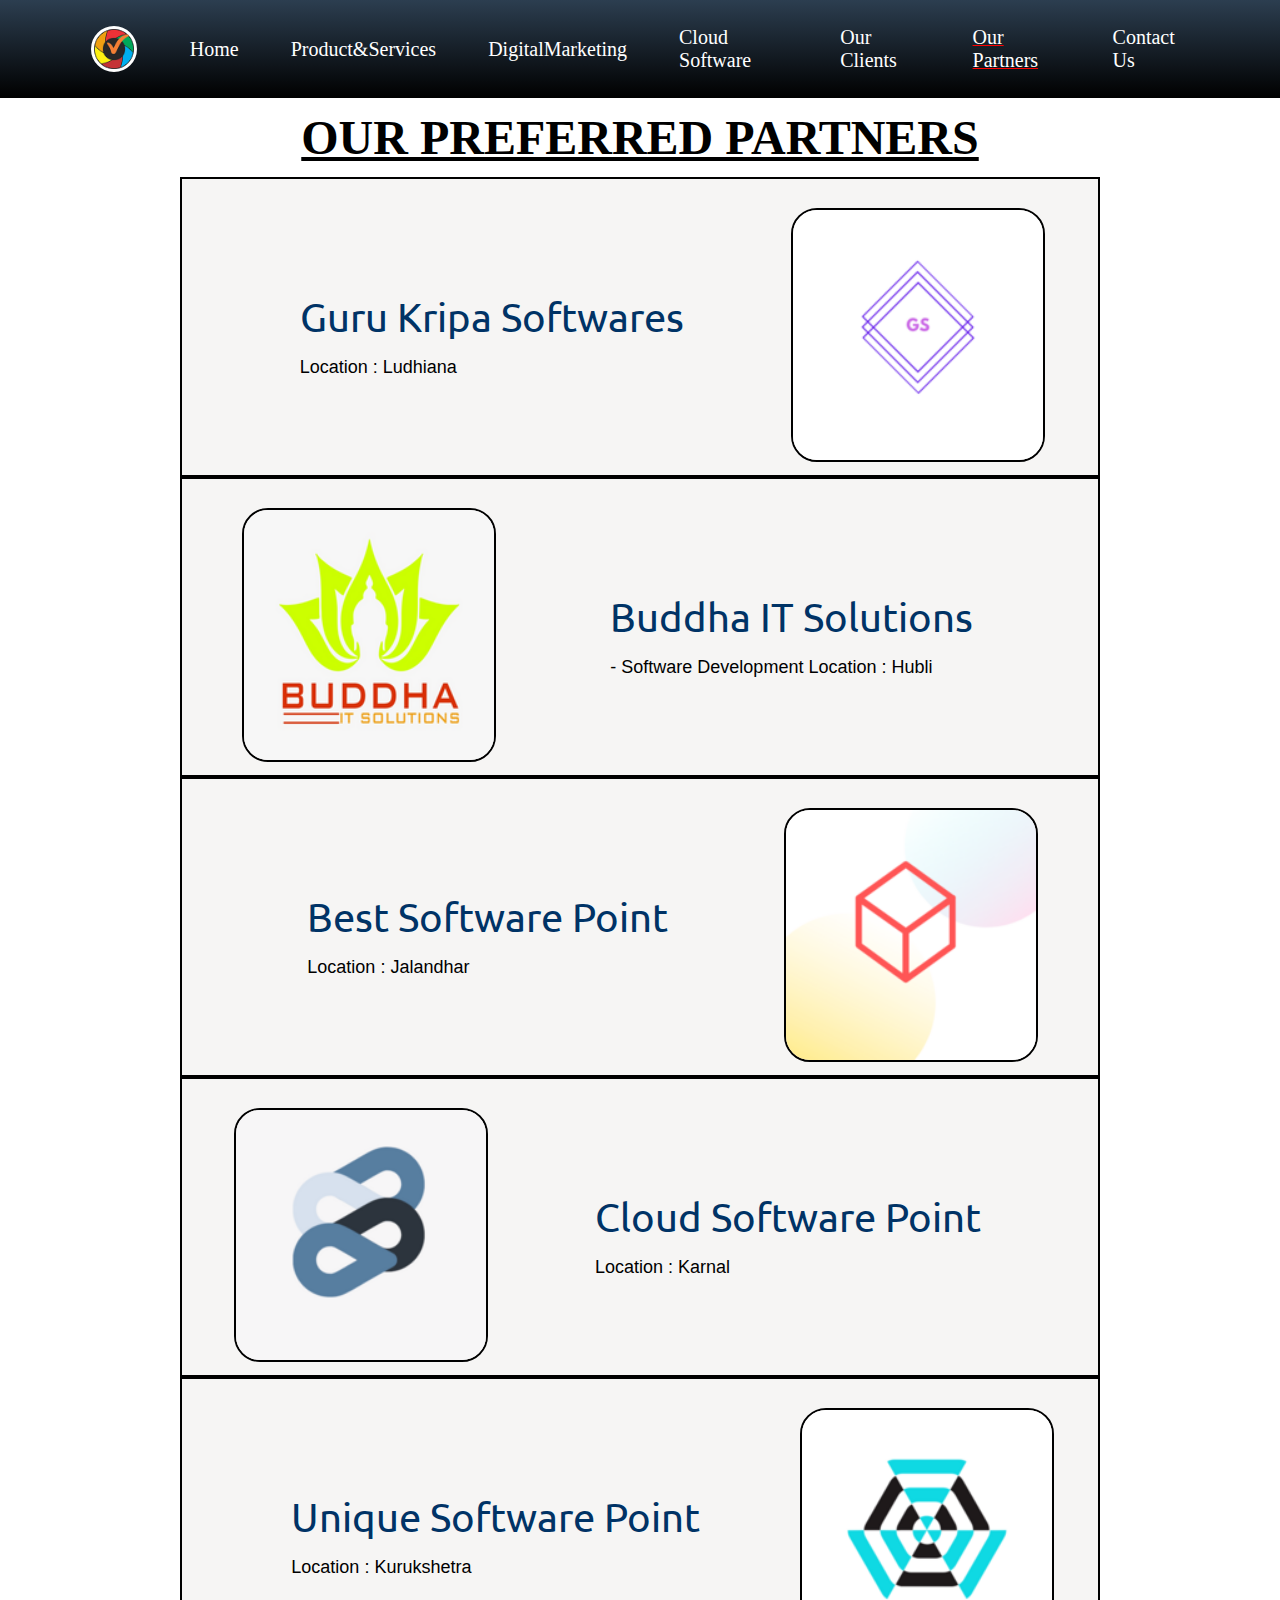
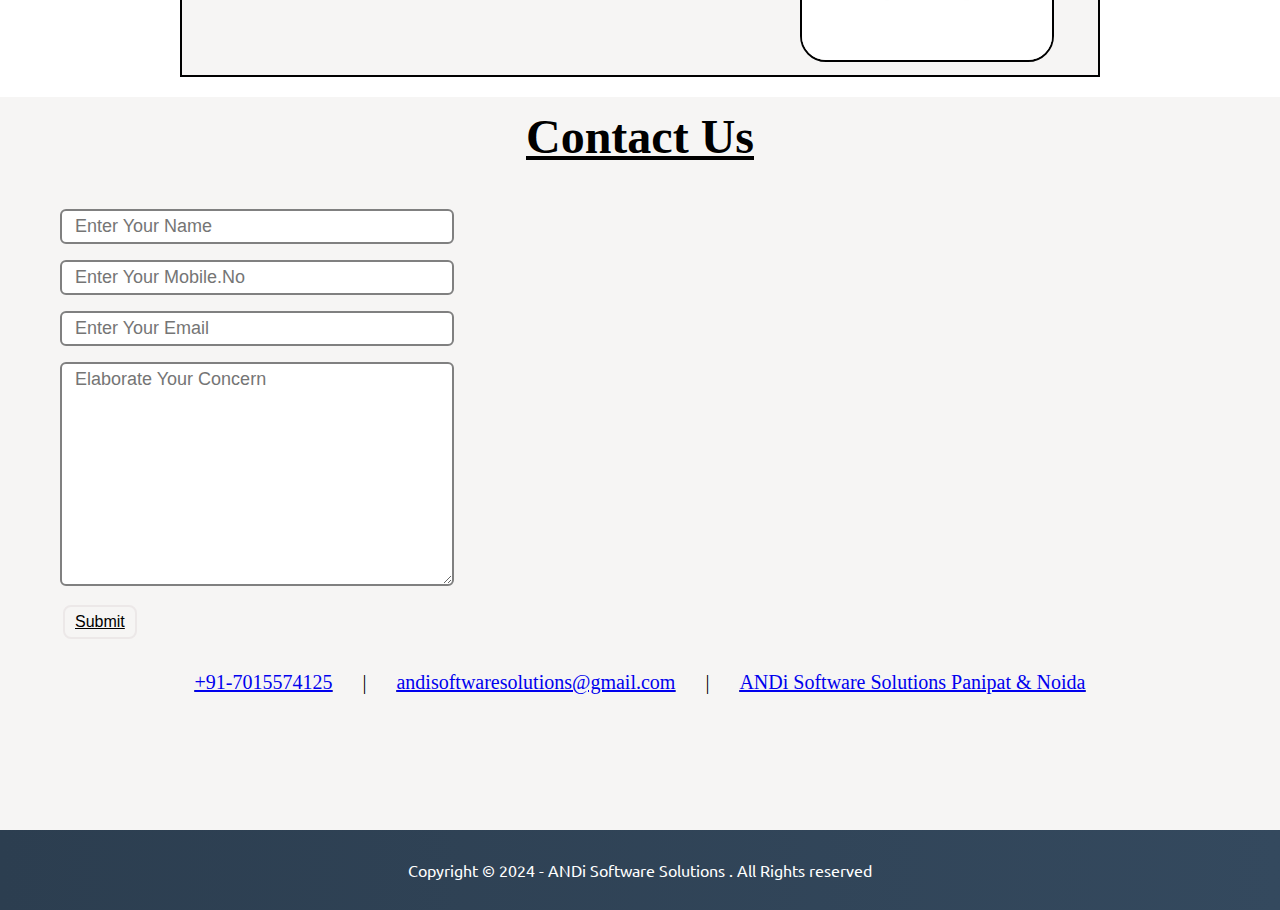
<file: partners.html>
<!DOCTYPE html>
<html lang="en">

<head>
    <meta charset="UTF-8">
    <meta name="viewport" content="width=device-width, initial-scale=1.0">
    <title>ANDI-Partners</title>
    <link rel="icon" href="logo.jpg" type="image/x-icon">
    <style>
        @import url('https://fonts.googleapis.com/css2?family=Poppins:ital,wght@0,100;0,200;0,300;0,400;0,500;0,600;0,700;0,800;0,900;1,100;1,200;1,300;1,400;1,500;1,600;1,700;1,800;1,900&family=Ubuntu:ital,wght@0,300;0,400;0,500;0,700;1,300;1,400;1,500;1,700&display=swap');

* {
    margin: 0;
    padding: 0;
}
html{
    scroll-behavior: smooth;
}
.navbar {
    display: flex;
    align-items: center;
    justify-content: center;
    position: sticky;
    top: 0;
    cursor: pointer;
    background: linear-gradient(to bottom, #2c3e50, #000000);

}

.logo {
    width: 10%;
    display: flex;
    justify-content: center;
    align-items: center;
}

.logo img {
    width: 40px;
    height: 40px;
    border: 3px solid white;
    border-radius: 50px;
margin:5px;
}

.nav-list {
    width: 90%;

    display: flex;
    align-items: center;
}

.nav-list li {
    list-style: none;
    padding: 26px 26px;
}
.heading-section{
    display: flex;
    justify-content: center;
    align-items: center;
    padding: 12px;
    font-size: 48px;
    font-weight: bold;
    text-decoration: underline;
}

.nav-list li a {
    text-decoration: none;
    color: white;
    font-size: 20px;
}

.nav-list li a:hover {
    color: gray;
}
        .section {
    background-color: #f6f5f4;
    display: flex;
    align-items: center;
    justify-content: space-evenly;
    max-width: 70%;
    margin: auto;
    font-family: 'Ubuntu', sans-serif;
    padding: 10px;
    border: 2px solid black;
}

.section-left {
    flex-direction: row-reverse;
}

.paras {
    padding: 0 65px;
}

.sectionTag {
    padding: 16px 0;
    color: #003366;
    font-size: 40px;
}

.sectionSubTag {
    font-family: 'Segoe UI', Tahoma, Geneva, Verdana, sans-serif;
    font-size:18px;
}

.thumbnail img {
    width: 250px;
    border: 2px solid black;
    border-radius: 26px;
    margin-top: 19px;
}
.text-center {
    
    padding-top: 20px;
    font-family: 'Ubuntu', sans-serif;
    font-size: 35px;
}

.form {
    max-width: 95%;
    margin: 25px auto;
}

.form-input {
    margin: 8px 0;
    width: 65%;
    font-size: 18px;
    border: 2px solid grey;
    border-radius: 6px;
    padding: 5px 13px;
    font-family: 'Segoe UI', Tahoma, Geneva, Verdana, sans-serif;
}
.contact-info{
    text-decoration: none;
    display: flex;
    justify-content: center;
    gap: 30px;
    font-size: 20px;
}
.btn-dark {
    color: black;
    border: 2px solid grey;
    display: flex;
    justify-content: left;
 
    background-color: white;
}
.btn-dark:hover{
    background-color: rgb(209, 203, 203);
    color: #003366;
}
.display{
    display: flex;
    justify-content: space-evenly;
   margin: 0 60px;
}
footer{
    background: linear-gradient(to right, #2c3e50, #34495e);
}
.btn {
    padding: 8px 20px;
    margin: 7px 3px;
    border: 2px solid rgb(236, 232, 232);
    border-radius: 8px;
    background: none;

    
    cursor: pointer;
    font-size: 20px;
}

.btn-sm {
    padding: 6px 10px;
    vertical-align: middle;
    font-size: 16px;
}
.text-footer {
    text-align: center;
    padding: 30px 0;
    font-family: 'Ubuntu', sans-serif;
    display: flex;
    justify-content: center;
    align-items: center;
    color: white;

}
.contact {
    background-color: #f6f5f4;
    height: 733px;
   margin: 20px 0 0 0;
   text-decoration: underline;
}
.burger {
    display: none;
    position: absolute;
    cursor: pointer;
    right: 5%;
    top: 15px;
}

.line {
    width: 33px;
    background-color: white;
    height: 4px;
    margin: 5px 3px;
}
.nav-list li.active{
     text-decoration: underline;
    color:  red;

}
    </style>
</head>

<body>
    <nav class="navbar h-nav">
        <ul class="nav-list v-class">
            <div class="logo"><img src="logo.jpg" alt="logo"></div>
            <li ><a href="index.html">Home</a></li>
            <li ><a href="services.html">Product&Services</a></li>
            <li><a href="digital.html">DigitalMarketing</a></li>
            <li><a href="clients.html">Cloud Software</a></li>
            <li><a href="clients.html">Our Clients</a></li>
            <li class="active"><a href="">Our Partners</a></li>
            <li><a href="#contact">Contact Us</a></li>
        </ul>
       
        <div class="burger">
            <div class="line"></div>
            <div class="line"></div>
            <div class="line"></div>
        </div>
    </nav>
<h1 class="heading-section">OUR PREFERRED PARTNERS</h1>
    <section class="section" id="services" >
       
        <div class="paras">
            <p class="sectionTag ">Guru Kripa Softwares</p>
            <p class="sectionSubTag ">Location : Ludhiana</p>
        </div>
        <div class="thumbnail">
            <img src="p1.png" alt="partner image" class="imgFluid">
        </div>
    </section>

    <!-- ********************** -->

    <section class="section section-left" >
      
        <div class="paras">
            <p class="sectionTag ">Buddha IT Solutions</p>
            <p class="sectionSubTag ">- Software Development
                Location : Hubli </p>
        </div>
        <div class="thumbnail">
            <img src="p2.png" alt="partner image" class="imgFluid">
        </div>
    </section>

    <!-- ********************** -->

    <section class="section ">
        <div class="paras">
            <p class="sectionTag ">Best Software Point</p>
            <p class="sectionSubTag ">Location : Jalandhar</p>
        </div>
        <div class="thumbnail">
            <img src="p3.png" alt="partner image" class="imgFluid" >
        </div>
      </section>

        <!-- ***************** -->
        <section class="section section-left" >
            <div class="paras">
                <p class="sectionTag ">Cloud Software Point</p>
                <p class="sectionSubTag ">Location : Karnal</p>
            </div>
            <div class="thumbnail">
                <img src="p5.png" alt=" partner image" class="imgFluid">
            </div>
        </section>
        <!-- ********************** -->
        <section class="section ">
            <div class="paras">
                <p class="sectionTag ">	
                    Unique Software Point</p>
                <p class="sectionSubTag ">Location : Kurukshetra</p>
            </div>
            <div class="thumbnail">
                <img src="p7.png" alt="partner image" class="imgFluid" ">
            </div>
          </section>
         <!-- **************************** -->
         
<section class=" contact " id="contact">
            <h1 class="heading-section">Contact Us</h1>
            <div class="display">
            <div class="form">
                <input class="form-input" type="text" name="name" id="name" placeholder="Enter Your Name">
                <input class="form-input" type="text" name="phone" id="phone" placeholder="Enter Your Mobile.No">
                <input class="form-input" type="text" name="phone" id="phone" placehoclass="form-input" type="text"
                    name="email" id="email" placeholder="Enter Your Email">
                <textarea class="form-input" name="text" id="text" cols="30" rows="10"
                    placeholder="Elaborate Your Concern"></textarea>
                <form action="thankingpage.html"><button class="btn btn-dark btn-sm">Submit</button></form>
            </div>
            <div class="map">
                <iframe src="https://www.google.com/maps/embed?pb=!1m18!1m12!1m3!1d3476.2990139901735!2d76.96429217498525!3d29.39080764924469!2m3!1f0!2f0!3f0!3m2!1i1024!2i768!4f13.1!3m3!1m2!1s0x390ddbd321b7550d%3A0x85c88d61864b11b3!2sANDi%20Software%20Solutions!5e0!3m2!1sen!2sin!4v1742892875523!5m2!1sen!2sin" width="600" height="450" style="border:0;" allowfullscreen="" loading="lazy" referrerpolicy="no-referrer-when-downgrade"></iframe>
            </div></div>
            <div class="contact-info">
                <p><a href="tel:+91-7015574125">+91-7015574125</a></p>
                <P>|</P>
                <p><a href="https://mail.google.com/mail/?view=cm&fs=1&to=andisoftwaresolutions@gmail.com" target="_blank">andisoftwaresolutions@gmail.com</a></p>
                <p>|</p>
                <p><a href="https://www.google.com/maps/dir/?api=1&origin=ANDi Software Solutions
                    Panipat & Noida" target="_blank">ANDi Software Solutions
                    Panipat & Noida</a>
                </p>
            </div>
    </section>
    <footer >
        <p class="text-footer">
        Copyright &copy; 2024 - ANDi Software Solutions . All Rights reserved
    </p>
    </footer>


</body>

</html>
</file>
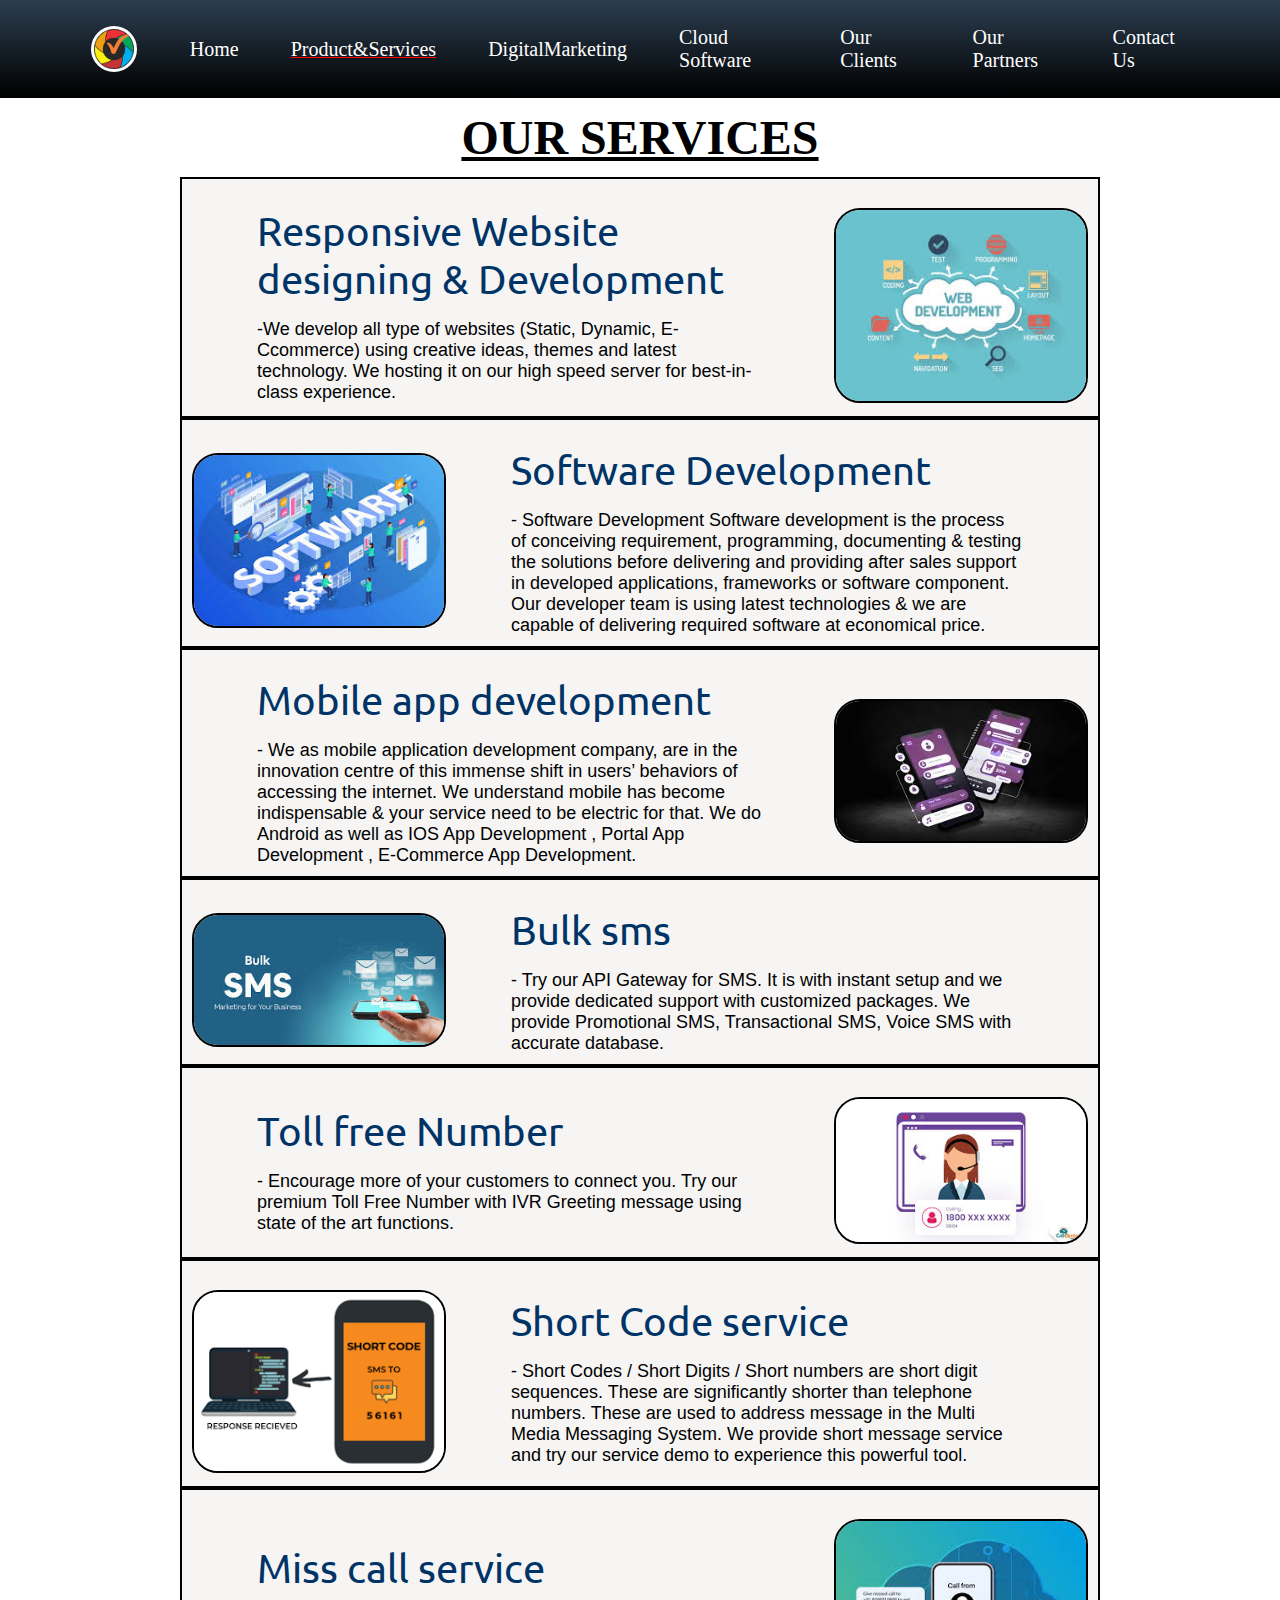
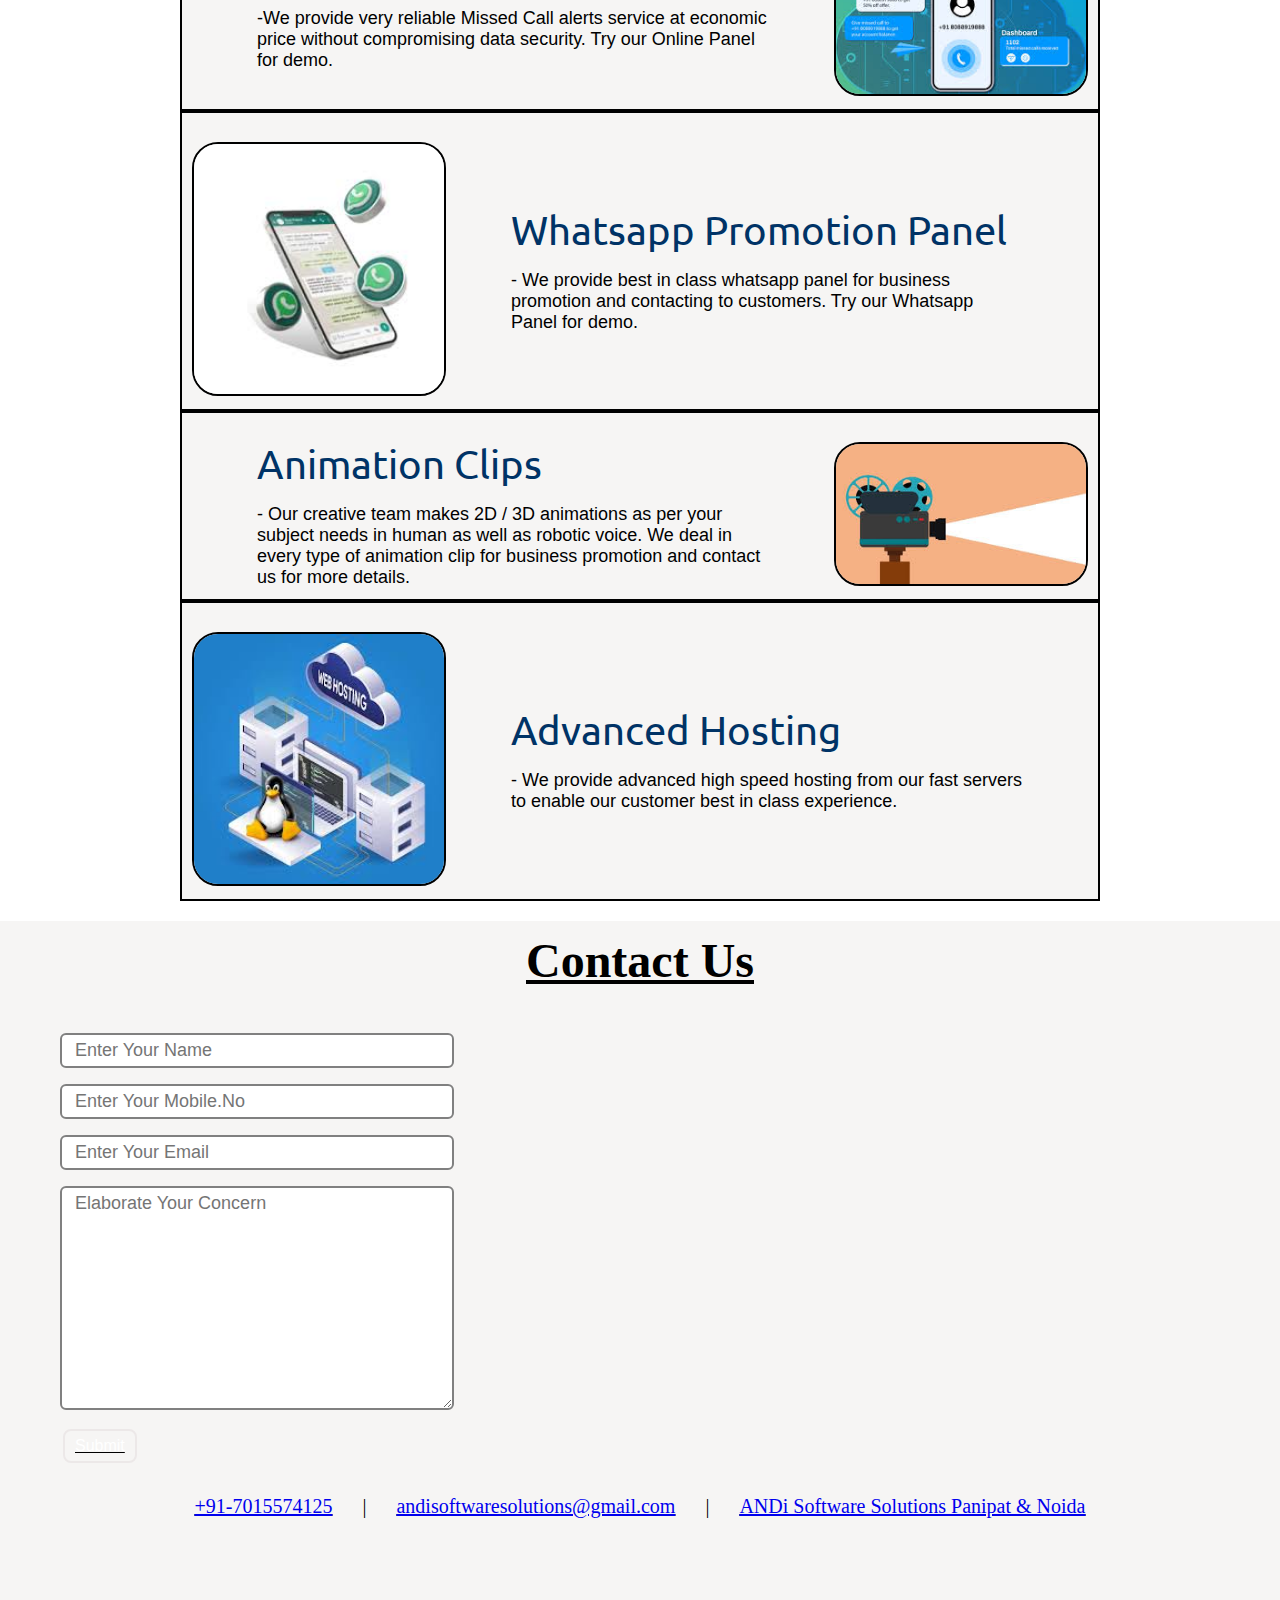
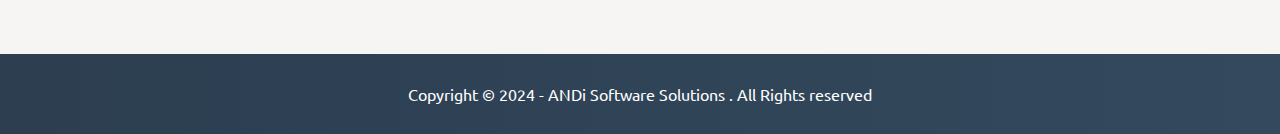
<file: services.html>
<!DOCTYPE html>
<html lang="en">

<head>
    <meta charset="UTF-8">
    <meta name="viewport" content="width=device-width, initial-scale=1.0">
    <title>ANDI-Product&services</title>
    <link rel="icon" href="logo.jpg" type="image/x-icon">
    <style>
        @import url('https://fonts.googleapis.com/css2?family=Poppins:ital,wght@0,100;0,200;0,300;0,400;0,500;0,600;0,700;0,800;0,900;1,100;1,200;1,300;1,400;1,500;1,600;1,700;1,800;1,900&family=Ubuntu:ital,wght@0,300;0,400;0,500;0,700;1,300;1,400;1,500;1,700&display=swap');

* {
    margin: 0;
    padding: 0;
}
html{
    scroll-behavior: smooth;
}
.navbar {
    display: flex;
    align-items: center;
    justify-content: center;
    position: sticky;
    top: 0;
    cursor: pointer;
    background: linear-gradient(to bottom, #2c3e50, #000000);

}

.logo {
    width: 10%;
    display: flex;
    justify-content: center;
    align-items: center;
}

.logo img {
    width: 40px;
    height: 40px;
    border: 3px solid white;
    border-radius: 50px;
margin:5px;
}

.nav-list {
    width: 90%;

    display: flex;
    align-items: center;
}

.nav-list li {
    list-style: none;
    padding: 26px 26px;
}
.heading-section{
    display: flex;
    justify-content: center;
    align-items: center;
    padding: 12px;
    font-size: 48px;
    font-weight: bold;
    text-decoration: underline;
}

.nav-list li a {
    text-decoration: none;
    color: white;
    font-size: 20px;
}

.nav-list li a:hover {
    color: gray;
}
        .section {
    background-color: #f6f5f4;
    display: flex;
    align-items: center;
    justify-content: space-evenly;
    max-width: 70%;
    margin: auto;
    font-family: 'Ubuntu', sans-serif;
    padding: 10px;
    border: 2px solid black;
}

.section-left {
    flex-direction: row-reverse;
}

.paras {
    padding: 0 65px;
}

.sectionTag {
    padding: 16px 0;
    color: #003366;
    font-size: 40px;
}

.sectionSubTag {
    font-family: 'Segoe UI', Tahoma, Geneva, Verdana, sans-serif;
    font-size:18px;
}

.thumbnail img {
    width: 250px;
    border: 2px solid black;
    border-radius: 26px;
    margin-top: 19px;
}
.text-center {
    
    padding-top: 20px;
    font-family: 'Ubuntu', sans-serif;
    font-size: 35px;
}

.form {
    max-width: 95%;
    margin: 25px auto;
}

.form-input {
    margin: 8px 0;
    width: 65%;
    font-size: 18px;
    border: 2px solid grey;
    border-radius: 6px;
    padding: 5px 13px;
    font-family: 'Segoe UI', Tahoma, Geneva, Verdana, sans-serif;
}
.contact-info{
    text-decoration: none;
    display: flex;
    justify-content: center;
    gap: 30px;
    font-size: 20px;
}
.btn-dark {
    color: black;
    border: 2px solid grey;
    display: flex;
    justify-content: left;
 
    background-color: white;
}
.btn-dark:hover{
    background-color: rgb(209, 203, 203);
    color: #003366;
}
.display{
    display: flex;
    justify-content: space-evenly;
   margin: 0 60px;
}
footer{
    background: linear-gradient(to right, #2c3e50, #34495e);
}
.text-footer {
    text-align: center;
    padding: 30px 0;
    font-family: 'Ubuntu', sans-serif;
    display: flex;
    justify-content: center;
    align-items: center;
    color: white;

}
.contact {
    background-color: #f6f5f4;
    height: 733px;
   margin: 20px 0 0 0;
   text-decoration: underline;
}
.burger {
    display: none;
    position: absolute;
    cursor: pointer;
    right: 5%;
    top: 15px;
}

.line {
    width: 33px;
    background-color: white;
    height: 4px;
    margin: 5px 3px;
}
.nav-list li.active{
     text-decoration: underline;
    color:  red;

}
.btn {
    padding: 8px 20px;
    margin: 7px 3px;
    border: 2px solid rgb(236, 232, 232);
    border-radius: 8px;
    background: none;
    color: white;
    cursor: pointer;
    font-size: 20px;
}

.btn-sm {
    padding: 6px 10px;
    vertical-align: middle;
    font-size: 16px;
}
    </style>
</head>

<body>
    <nav class="navbar h-nav">
        <ul class="nav-list v-class">
            <div class="logo"><img src="logo.jpg" alt="logo"></div>
            <li ><a href="index.html">Home</a></li>
            <li class="active"><a href="#services">Product&Services</a></li>
            <li><a href="digital.html">DigitalMarketing</a></li>
            <li><a href="clients.html">Cloud Software</a></li>
            <li><a href="clients.html">Our Clients</a></li>
            <li><a href="partners.html">Our Partners</a></li>
            <li><a href="#contact">Contact Us</a></li>
        </ul>
       
        <div class="burger">
            <div class="line"></div>
            <div class="line"></div>
            <div class="line"></div>
        </div>
    </nav>
<h1 class="heading-section">OUR SERVICES</h1>
    <section class="section" id="services" >
       
        <div class="paras">
            <p class="sectionTag ">Responsive Website designing & Development</p>
            <p class="sectionSubTag ">-We develop all type of websites (Static, Dynamic, E-Ccommerce) using creative ideas, themes and latest technology. We hosting it on our high speed server for best-in-class experience.</p>
        </div>
        <div class="thumbnail">
            <img src="webdev.jpg" alt="webdev image" class="imgFluid">
        </div>
    </section>

    <!-- ********************** -->

    <section class="section section-left" >
      
        <div class="paras">
            <p class="sectionTag ">Software Development</p>
            <p class="sectionSubTag ">- Software Development
                Software development is the process of conceiving requirement, programming, documenting & testing the solutions before delivering and providing after sales support in developed applications, frameworks or software component. Our developer team is using latest technologies & we are capable of delivering required software at economical price. </p>
        </div>
        <div class="thumbnail">
            <img src="software.jpg" alt="software image" class="imgFluid">
        </div>
    </section>

    <!-- ********************** -->

    <section class="section ">
        <div class="paras">
            <p class="sectionTag ">Mobile app development</p>
            <p class="sectionSubTag ">- We as mobile application development company, are in the innovation centre of this immense shift in users’ behaviors of accessing the internet. We understand mobile has become indispensable & your service need to be electric for that. We do Android as well as IOS App Development , Portal App Development , E-Commerce App Development.</p>
        </div>
        <div class="thumbnail">
            <img src="app.jpg" alt="app image" class="imgFluid" ">
        </div>
      </section>

        <!-- ***************** -->
        <section class="section section-left" >
            <div class="paras">
                <p class="sectionTag ">Bulk sms</p>
                <p class="sectionSubTag ">- Try our API Gateway for SMS. It is with instant setup and we provide dedicated support with customized packages. We provide Promotional SMS, Transactional SMS, Voice SMS with accurate database. </p>
            </div>
            <div class="thumbnail">
                <img src="bulksms.jpg" alt="bulk image" class="imgFluid">
            </div>
        </section>
        <!-- ********************** -->
        <section class="section ">
            <div class="paras">
                <p class="sectionTag ">Toll free Number</p>
                <p class="sectionSubTag ">- Encourage more of your customers to connect you. Try our premium Toll Free Number with IVR Greeting message using state of the art functions.</p>
            </div>
            <div class="thumbnail">
                <img src="tollfree.jpg" alt="tollfree image" class="imgFluid" ">
            </div>
          </section>
         <!-- **************************** -->
         <section class="section section-left" >
            <div class="paras">
                <p class="sectionTag ">Short Code service</p>
                <p class="sectionSubTag ">- Short Codes / Short Digits / Short numbers are short digit sequences. These are significantly shorter than telephone numbers. These are used to address message in the Multi Media Messaging System. We provide short message service and try our service demo to experience this powerful tool. </p>
            </div>
            <div class="thumbnail">
                <img src="shortcode.png" alt="shortcode image" class="imgFluid">
            </div>
        </section>
        <!-- ********************************* -->
        <section class="section ">
            <div class="paras">
                <p class="sectionTag ">Miss call service</p>
                <p class="sectionSubTag ">-We provide very reliable Missed Call alerts service at economic price without compromising data security. Try our Online Panel for demo.</p>
            </div>
            <div class="thumbnail">
                <img src="misscall.jpg" alt="misscall image" class="imgFluid" ">
            </div>
          </section>
          <!-- ********************************** -->
          <section class="section section-left" >
            <div class="paras">
                <p class="sectionTag ">Whatsapp Promotion Panel</p>
                <p class="sectionSubTag ">- We provide best in class whatsapp panel for business promotion and contacting to customers. Try our Whatsapp Panel for demo. </p>
            </div>
            <div class="thumbnail">
                <img src="whatsap.jpg" alt="whatsap image" class="imgFluid">
            </div>
        </section>
        <!-- ****************************** --> <section class="section ">
            <div class="paras">
                <p class="sectionTag ">Animation Clips</p>
                <p class="sectionSubTag ">- Our creative team makes 2D / 3D animations as per your subject needs in human as well as robotic voice. We deal in every type of animation clip for business promotion and contact us for more details.</p>
            </div>
            <div class="thumbnail">
                <img src="animation.jpg" alt="animation image" class="imgFluid" ">
            </div>
          </section>
          <!-- **************************** -->
          <section class="section section-left" >
            <div class="paras">
                <p class="sectionTag ">Advanced Hosting</p>
                <p class="sectionSubTag ">- We provide advanced high speed hosting from our fast servers to enable our customer best in class experience. </p>
            </div>
            <div class="thumbnail">
                <img src="hosting.jpg" alt="hosting image" class="imgFluid">
            </div>
        </section>
        <!-- ********************8 -->
<section class=" contact " id="contact">
            <h1 class="heading-section">Contact Us</h1>
            <div class="display">
            <div class="form">
                <input class="form-input" type="text" name="name" id="name" placeholder="Enter Your Name">
                <input class="form-input" type="text" name="phone" id="phone" placeholder="Enter Your Mobile.No">
                <input class="form-input" type="text" name="phone" id="phone" placehoclass="form-input" type="text"
                    name="email" id="email" placeholder="Enter Your Email">
                <textarea class="form-input" name="text" id="text" cols="30" rows="10"
                    placeholder="Elaborate Your Concern"></textarea>
                <form action="thankingpage.html"><button class="btn btn-dark btn-sm">Submit</button></form>
            </div>
            <div class="map">
                <iframe src="https://www.google.com/maps/embed?pb=!1m18!1m12!1m3!1d3476.2990139901735!2d76.96429217498525!3d29.39080764924469!2m3!1f0!2f0!3f0!3m2!1i1024!2i768!4f13.1!3m3!1m2!1s0x390ddbd321b7550d%3A0x85c88d61864b11b3!2sANDi%20Software%20Solutions!5e0!3m2!1sen!2sin!4v1742892875523!5m2!1sen!2sin" width="600" height="450" style="border:0;" allowfullscreen="" loading="lazy" referrerpolicy="no-referrer-when-downgrade"></iframe>
            </div></div>
            <div class="contact-info">
                <p><a href="tel:+91-7015574125">+91-7015574125</a></p>
                <P>|</P>
                <p><a href="https://mail.google.com/mail/?view=cm&fs=1&to=andisoftwaresolutions@gmail.com" target="_blank">andisoftwaresolutions@gmail.com</a></p>
                <p>|</p>
                <p><a href="https://www.google.com/maps/dir/?api=1&origin=ANDi Software Solutions
                    Panipat & Noida" target="_blank">ANDi Software Solutions
                    Panipat & Noida</a>
                </p>
            </div>
    </section>
    <footer >
        <p class="text-footer">
        Copyright &copy; 2024 - ANDi Software Solutions . All Rights reserved
    </p>
    </footer>


   
</body>

</html>
</file>
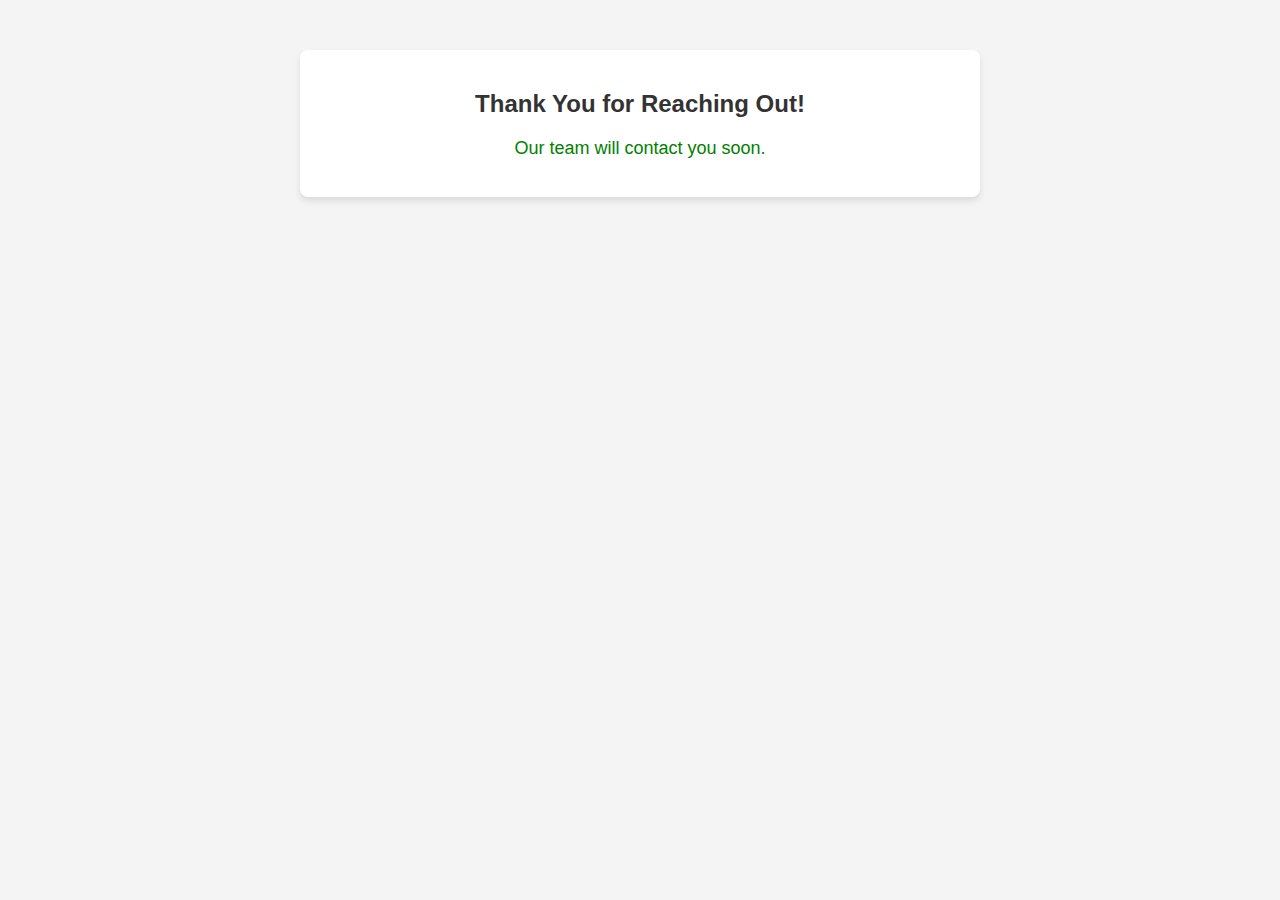
<file: thankingpage.html>
<!DOCTYPE html>
<html lang="en">
<head>
    <meta charset="UTF-8">
    <meta name="viewport" content="width=device-width, initial-scale=1.0">
    <title>ANDI-Thank You</title>
    <link rel="icon" href="logo.jpg" type="image/x-icon">
    <style>
        body {
            font-family: Arial, sans-serif;
            margin: 0;
            padding: 0;
            background-color: #f4f4f4;
        }
        .container {
            width: 50%;
            margin: 50px auto;
            background-color: white;
            padding: 20px;
            box-shadow: 0px 4px 6px rgba(0, 0, 0, 0.1);
            border-radius: 8px;
            text-align: center;
        }
        h2 {
            color: #333;
        }
        p {
            font-size: 18px;
            color: green;
        }
    </style>
</head>
<body>

    <div class="container">
        <h2>Thank You for Reaching Out!</h2>
        <p>Our team will contact you soon.</p>
    </div>

</body>
</html>
</file>
<file: style.css>
@import url('https://fonts.googleapis.com/css2?family=Poppins:ital,wght@0,100;0,200;0,300;0,400;0,500;0,600;0,700;0,800;0,900;1,100;1,200;1,300;1,400;1,500;1,600;1,700;1,800;1,900&family=Ubuntu:ital,wght@0,300;0,400;0,500;0,700;1,300;1,400;1,500;1,700&display=swap');

* {
    margin: 0;
    padding: 0;
}
html{
    scroll-behavior: smooth;
}
.navbar {
    display: flex;
    align-items: center;
    justify-content: center;
    position: sticky;
    top: 0;
    cursor: pointer;
    background: linear-gradient(to bottom, #2c3e50, #000000);
 
}
.nav-list li.active{
     text-decoration: underline;
    color:  red;

}

.logo {
    width: 10%;
    display: flex;
    justify-content: center;
    align-items: center;
}

.logo img {
    width: 40px;
    height: 40px;
    border: 3px solid white;
    border-radius: 50px;
margin:5px;
}

.nav-list {
    width: 90%;

    display: flex;
    align-items: center;
}

.nav-list li {
    list-style: none;
    padding: 26px 26px;
}


.nav-list li a {
    text-decoration: none;
    color: white;
    font-size: 20px;
}

.nav-list li a:hover {
    color: gray;
}


.background {
      background-image: url(background2.jpg);
    background-size: cover;

}

.firstSection {
    height: 100vh;
}

.box-main {
    display: flex;
    justify-content: center;
    align-items: center;
   
    font-family: 'Segoe UI', Tahoma, Geneva, Verdana, sans-serif;
    max-width: 50%;
    margin: auto;
    height: 80%;
}

.firstHalf {
    width: 80%;
    display: flex;
    justify-content: center;
    flex-direction: column;
}

.secondHalf {
    width: 30%;

}

.secondHalf img {
    width: 70%;
    border: 4px solid white;
    border-radius: 150px;
    display: block;
    margin: auto;
}

.text-big {
    font-size: 40px;
    color: #87ceeb;
}

.text-small {
    font-size: 18px;
    color: #d3d3d3;
}

.btn {
    padding: 8px 20px;
    margin: 7px 3px;
    border: 2px solid rgb(236, 232, 232);
    border-radius: 8px;
    background: none;
    color: white;
    cursor: pointer;
    font-size: 20px;
}

.btn-sm {
    padding: 6px 10px;
    vertical-align: middle;
    font-size: 16px;
}
.heading-section{
    display: flex;
    justify-content: center;
    align-items: center;
    padding: 12px;
    font-size: 48px;
    font-weight: bold;
    text-decoration: underline;
}

.container {
    background-color: #f6f5f4;
max-width: 70%;;
    margin: 0 auto;
    padding: 20px;
   border: 2px solid black;
    box-shadow: 0 0 10px rgba(0, 0, 0, 0.1);
}


h1 {
    text-align: center;
    color: #333;
    font-size: 36px;
    margin-bottom: 30px;
}


.value {
    margin-bottom: 20px;
}

.value h2 {
    font-size: 28px;
    color: #2c3e50;
    border-bottom: 2px solid #2c3e50;
    padding-bottom: 5px;
    margin-bottom: 10px;
}

.value p {
    font-size: 18px;
    line-height: 1.6;
    color: #555;
}

.contact {
    background-color: #f6f5f4;
    height: 733px;
   margin: 20px 0 0 0;
   text-decoration: underline;
}

.text-center {
    
    padding-top: 20px;
    font-family: 'Ubuntu', sans-serif;
    font-size: 35px;
}

.form {
    max-width: 95%;
    margin: 25px auto;
}

.form-input {
    margin: 8px 0;
    width: 65%;
    font-size: 18px;
    border: 2px solid grey;
    border-radius: 6px;
    padding: 5px 13px;
    font-family: 'Segoe UI', Tahoma, Geneva, Verdana, sans-serif;
}
.contact-info{
    text-decoration: none;
    display: flex;
    justify-content: center;
    gap: 30px;
    font-size: 20px;
}
.btn-dark {
    color: black;
    border: 2px solid grey;
    display: flex;
    justify-content: left;
    text-decoration: none;
    background-color: white;
}
.btn-dark:hover{
    background-color: rgb(209, 203, 203);
    color: #003366;
}
.display{
    display: flex;
    justify-content: space-evenly;
   margin: 0 60px;
}
footer{
    background: linear-gradient(to right, #2c3e50, #34495e);
}
.text-footer {
    text-align: center;
    padding: 30px 0;
    font-family: 'Ubuntu', sans-serif;
    display: flex;
    justify-content: center;
    align-items: center;
    color: white;

}

.burger {
    display: none;
    position: absolute;
    cursor: pointer;
    right: 5%;
    top: 15px;
}

.line {
    width: 33px;
    background-color: white;
    height: 4px;
    margin: 5px 3px;
}

@media only screen and (max-width:1160px) {
    .nav-list {
        flex-direction: column;
    }

    .navbar {
        flex-direction: column;
        height:587px;
        transition: 0.6s ease-out;
        
    }
    .logo img{
        height: 30px;
        width: 30px;
    }
    .rightNav {
        text-align: center;
    }

    #search {
        width: 100%;
    }

    .burger {
        display: block;
    }

    .h-nav {
        height: 72px;
    }

    .v-class {
        opacity: 0;
    }
    .box-main{
        flex-direction: column-reverse;
        max-width: 100%;
    }
   .section{
    flex-direction: column-reverse;
    
    }
    .text-small{
        text-align: center;
    }
    .text-big{
       text-align: center;
    }
    .buttons{
        text-align: center;
    }
   .paras{
    padding:0px;
   } 
  .text-footer{
    font-size: 10px;
    text-align: center;
  }
}
</file>
